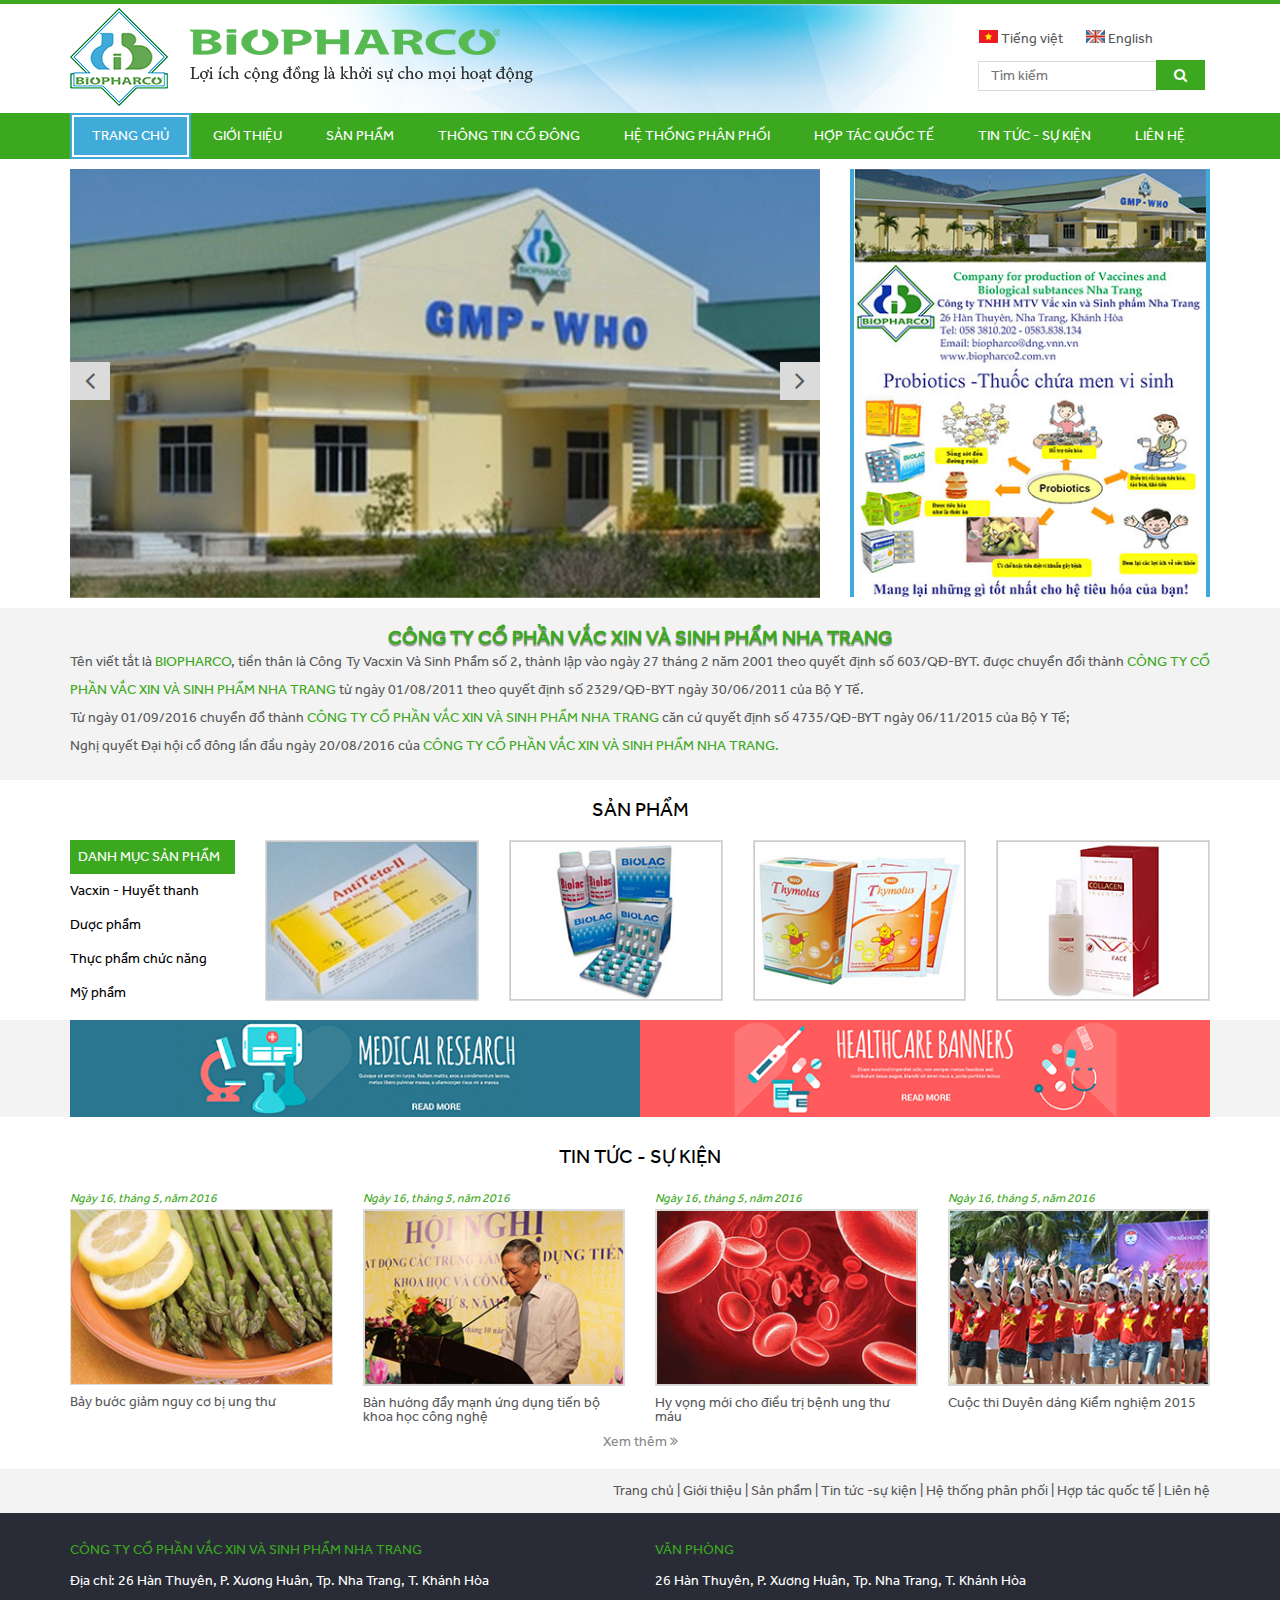
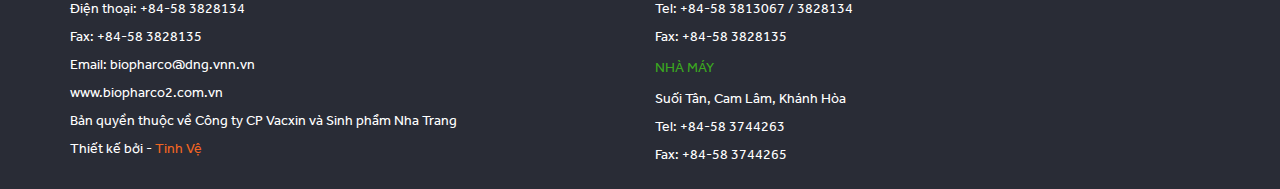
<file: index.html>
<!DOCTYPE html>
<html lang="en">

<head>
    <meta charset="UTF-8">
    <meta name="viewport" content="width=device-width, initial-scale=1.0">
    <meta http-equiv="X-UA-Compatible" content="ie=edge">

    <meta name="SKYPE_TOOLBAR" content="SKYPE_TOOLBAR_PARSER_COMPATIBLE" />
    <meta content="telephone=no" name="format-detection" />

    <meta content="Vietnam Web Summit 2016 (VWS2016) là chuỗi sự kiện chuyên sâu dành cho cộng đồng công nghệ chuyên về web được tổ chức thường niên. Năm nay sự kiện nhấn mạnh vào bảo mật." name="description" />
    <meta name="keywords" content="website design, VWS2016, security" />

    <link rel="shortcut icon" href="" type="" />
    <link href="/rss.xml" rel="alternate" type="application/rss+xml" title="RSS 2.0" />

    <meta http-equiv="Content-Type" content="text/html; charset=utf-8" />
    <meta name="DC.title" content="Thiet ke web Da Nang" />
    <meta name="geo.region" content="VN" />
    <meta name="geo.placename" content="Da Nang" />
    <meta name="geo.position" content="16.047334;108.209233" />
    <meta name="ICBM" content="16.047334, 108.209233" />

    <meta name="author" content="tinhve.vn" />
    <meta name='revisit-after' content='1 days' />
    <meta name="reply-to" content="info@tinhve.vn" />
    <meta name="robots" content="all,index,follow" />


    <meta property="og:locale" content="vi_VN" />
    <meta property="og:type" content="article" />
    <meta property="og:title" content="Hội nghị về thiết kế website tại Việt Nam" />
    <meta property="og:description" content="Vietnam Web Summit 2016 (VWS2016) là chuỗi sự kiện chuyên sâu dành cho cộng đồng công nghệ chuyên về web được tổ chức thường niên. Năm nay sự kiện nhấn mạnh vào bảo mật." />
    <meta property="og:url" content="http://tinhve.vn/news/hoi-nghi-ve-thiet-ke-website-tai-viet-nam-302" />
    <meta property="og:image" content="http://tinhve.vn/uploads/post/size43-hoi-nghi-ve-thiet-ke-website-tai-viet-nam-302.jpg" />
    <meta property="og:site_name" content="Tinh Ve Software" />
    <meta property="article:tag" content="Thiết kế web Đà Nẵng, SEO Google chuyên nghiệp" />
    <meta property="fb:app_id" content="966242223397117" />
    <link rel="stylesheet" href="css/font-awesome.min.css" media="screen">
    <link rel="stylesheet" href="css/bootstrap.min.css" media="screen">
    <link rel="stylesheet" href="css/style.css" media="screen">
    <title>Bio</title>
</head>

<body>
    <div class="wrap">
        <!-- Header -->
        <header class="header">
            <div class="container">
                <div class="row">
                    <div class="col-md-9 col-sm-7 col-xs-12 logo">
                        <a href=""><img src="images/logo.png" alt="" /></a>
                    </div>
                    <div class="col-md-3 col-sm-5 col-xs-12 header-right">
                        <div class="row language">
                            <div class="col-md-12">
                                <a href=""><img src="images/vi.png" alt="" /> Tiếng việt</a>
                                <a href=""><img class="mgn_left_20" src="images/en.png" alt="" /> English</a>
                            </div>
                        </div>
                        <div class="row">
                            <div class="col-md-12">
                                <form class="form-search right" action="" method="">
                                    <input type="text" placeholder="Tìm kiếm" required>
                                    <button type="submit" name=""><i class="fa fa-search"></i></button>
                                </form>
                            </div>
                        </div>
                    </div>
                </div>
            </div>
        </header>
        <!-- Nav -->
        <nav class="nav">
            <div class="container">
                <div id='cssmenu'>
                	<ul class="content-nav">
                        <li class="active"><a href="index.html">Trang chủ</a></li>
                        <li><a href="">Giới thiệu</a></li>
                        <li><a href="list-product.html">Sản phẩm</a></li>
                        <li><a href="list-news.html">Thông tin cổ đông</a></li>
                        <li><a href="list-news.html">Hệ thống phân phối</a></li>
                        <li><a href="list-news.html">Hợp tác quốc tế</a></li>
                        <li><a href="list-news.html">Tin tức - sự kiện</a>
                            <ul>
                                <li><a href="detail-news.html">sub 1</a></li>
                                <li><a href="detail-news.html">sub 2</a></li>
                                <li><a href="detail-news.html">sub 3</a></li>
                                <li><a href="detail-news.html">sub 4</a></li>
                            </ul>
                        </li>
                        <li><a href="contact.html">Liên hệ</a></li>
                	</ul>
                </div>
            </div>
        </nav>

        <!-- Body -->
        <div class="content">
            <!-- slider -->
            <section class="section-slide">
                <div class="container">
                    <div class="row">
                        <div class="col-md-8 col-sm-8 col-xs-12 mgr_top_bottom_10">
                            <div id="carousel-example-generic" class="carousel slide" data-ride="carousel">
                                <!-- Wrapper for slides -->
                                <div class="carousel-inner" role="listbox">
                                    <div class="item active">
                                        <img src="images/slide.jpg" alt="...">
                                    </div>
                                    <div class="item">
                                        <img src="images/slide.jpg" alt="...">
                                    </div>
                                </div>

                                <!-- Controls -->
                                <div class="control-slide">
                                    <a class="left" href="#carousel-example-generic" data-slide="prev">
                                        <span class="fa fa-angle-left fa-2x"></span>
                                    </a>
                                    <a class="right" href="#carousel-example-generic" data-slide="next">
                                        <span class="fa fa-angle-right fa-2x"></span>
                                    </a>
                                </div>
                            </div>
                        </div>
                        <div class="col-md-4 col-sm-4 col-xs-12 mgr_top_bottom_10">
                            <a href=""><img class="img-responsive img-banner" src="images/banner-slide.jpg" alt="" /></a>
                        </div>
                    </div>
                </div>
            </section>
            <!-- gioi thieu -->
            <section class="section-about">
                <div class="container">
                    <div class="title-section">
                        <h1>CÔNG TY CỔ PHẦN VẮC XIN VÀ SINH PHẨM NHA TRANG</h1>
                    </div>
                    <p>Tên viết tắt là <span class="primary-text">BIOPHARCO</span>, tiền thân là Công Ty Vacxin Và Sinh Phẩm số 2, thành lập vào ngày 27 tháng 2 năm 2001 theo quyết định số 603/QĐ-BYT. được chuyển đổi thành <span class="primary-text">CÔNG TY CỔ PHẦN VẮC XIN VÀ SINH PHẨM NHA TRANG</span>                        từ ngày 01/08/2011 theo quyết định số 2329/QĐ-BYT ngày 30/06/2011 của Bộ Y Tế.</p>
                    <p>Từ ngày 01/09/2016 chuyển đổ thành <span class="primary-text">CÔNG TY CỔ PHẦN VẮC XIN VÀ SINH PHẨM NHA TRANG</span> căn cứ quyết định số 4735/QĐ-BYT ngày 06/11/2015 của Bộ Y Tế; </p>
                    <p>Nghị quyết Đại hội cổ đông lần đầu ngày 20/08/2016 của <span class="primary-text">CÔNG TY CỔ PHẦN VẮC XIN VÀ SINH PHẨM NHA TRANG.</span></p>
                </div>
            </section>
            <!-- product -->
            <section class="section-products">
                <div class="container">
                    <div class="row">
                        <div class="title-section">
                            <h2>Sản phẩm</h2>
                        </div>
                        <div class="col-md-2 col-sm-4 col-xs-12 tab-control">
                            <ul class="list-pr">
                                <li data-tab="#productlist" id="not-active">
                                    <h2 class="category-pr-h2">Danh mục sản phẩm</h2>
                                </li>
                                <li data-tab="#vacxin">Vacxin - Huyết thanh</li>
                                <li data-tab="#duocpham">Dược phẩm</li>
                                <li data-tab="#tpcn">Thực phẩm chức năng</li>
                                <li data-tab="#mypham">Mỹ phẩm</li>
                            </ul>
                        </div>
                        <div class="col-md-10 col-sm-8 col-xs-12 list-product">
                            <div class="row">
                                <!-- Tab 1 -->
                                <div class="tab" id="productlist">
                                    <div class="col-md-3 col-sm-6 col-xs-12">
                                        <a href="#"><img class="img-responsive" src="images/product1.jpg" alt="" /></a>
                                    </div>
                                    <div class="col-md-3 col-sm-6 col-xs-12">
                                        <a href="#"><img class="img-responsive" src="images/product2.jpg" alt="" /></a>
                                    </div>
                                    <div class="col-md-3 col-sm-6 col-xs-12">
                                        <a href="#"><img class="img-responsive" src="images/product3.jpg" alt="" /></a>
                                    </div>
                                    <div class="col-md-3 col-sm-6 col-xs-12">
                                        <a href="#"><img class="img-responsive" src="images/product4.jpg" alt="" /></a>
                                    </div>
                                </div>
                                <!-- Tab 2 -->
                                <div class="tab" id="vacxin">
                                    <div id="myCarousel-vacxin" class="carousel slide">
                                        <div class="carousel-inner">
                                            <article class="item active">
                                                <div class="col-md-3 col-sm-6 col-xs-12">
                                                    <a href="#"><img class="img-responsive" src="images/product1.jpg" alt="" /></a>
                                                </div>
                                                <div class="col-md-3 col-sm-6 col-xs-12">
                                                    <a href="#"><img class="img-responsive" src="images/product2.jpg" alt="" /></a>
                                                </div>
                                                <div class="col-md-3 col-sm-6 col-xs-12">
                                                    <a href="#"><img class="img-responsive" src="images/product3.jpg" alt="" /></a>
                                                </div>
                                                <div class="col-md-3 col-sm-6 col-xs-12">
                                                    <a href="#"><img class="img-responsive" src="images/product4.jpg" alt="" /></a>
                                                </div>
                                            </article>
                                            <!--/item-->
                                            <article class="item">
                                                <div class="col-md-3 col-sm-6 col-xs-12">
                                                    <a href="#"><img class="img-responsive" src="images/product4.jpg" alt="" /></a>
                                                </div>
                                                <div class="col-md-3 col-sm-6 col-xs-12">
                                                    <a href="#"><img class="img-responsive" src="images/product2.jpg" alt="" /></a>
                                                </div>
                                                <div class="col-md-3 col-sm-6 col-xs-12">
                                                    <a href="#"><img class="img-responsive" src="images/product3.jpg" alt="" /></a>
                                                </div>
                                                <div class="col-md-3 col-sm-6 col-xs-12">
                                                    <a href="#"><img class="img-responsive" src="images/product4.jpg" alt="" /></a>
                                                </div>
                                            </article>
                                            <!--/item-->
                                        </div>
                                    </div>
                                </div>
                                <!-- Tab 3 -->
                                <div class="tab" id="duocpham">
                                    <div id="myCarousel-duocpham" class="carousel slide">
                                        <div class="carousel-inner">
                                            <article class="item active">
                                                <div class="col-md-3 col-sm-6 col-xs-12">
                                                    <a href="#"><img class="img-responsive" src="images/product4.jpg" alt="" /></a>
                                                </div>
                                                <div class="col-md-3 col-sm-6 col-xs-12">
                                                    <a href="#"><img class="img-responsive" src="images/product2.jpg" alt="" /></a>
                                                </div>
                                                <div class="col-md-3 col-sm-6 col-xs-12">
                                                    <a href="#"><img class="img-responsive" src="images/product3.jpg" alt="" /></a>
                                                </div>
                                                <div class="col-md-3 col-sm-6 col-xs-12">
                                                    <a href="#"><img class="img-responsive" src="images/product4.jpg" alt="" /></a>
                                                </div>
                                            </article>
                                            <!--/item-->
                                            <article class="item">
                                                <div class="col-md-3 col-sm-6 col-xs-12">
                                                    <a href="#"><img class="img-responsive" src="images/product4.jpg" alt="" /></a>
                                                </div>
                                                <div class="col-md-3 col-sm-6 col-xs-12">
                                                    <a href="#"><img class="img-responsive" src="images/product2.jpg" alt="" /></a>
                                                </div>
                                                <div class="col-md-3 col-sm-6 col-xs-12">
                                                    <a href="#"><img class="img-responsive" src="images/product3.jpg" alt="" /></a>
                                                </div>
                                                <div class="col-md-3 col-sm-6 col-xs-12">
                                                    <a href="#"><img class="img-responsive" src="images/product4.jpg" alt="" /></a>
                                                </div>
                                            </article>
                                            <!--/item-->
                                        </div>
                                    </div>
                                </div>
                                <!-- Tab 4 -->
                                <div class="tab" id="tpcn">
                                    <div id="myCarousel-tpcn" class="carousel slide">
                                        <div class="carousel-inner">
                                            <article class="item active">
                                                <div class="col-md-3 col-sm-6 col-xs-12">
                                                    <a href="#"><img class="img-responsive" src="images/product4.jpg" alt="" /></a>
                                                </div>
                                                <div class="col-md-3 col-sm-6 col-xs-12">
                                                    <a href="#"><img class="img-responsive" src="images/product2.jpg" alt="" /></a>
                                                </div>
                                                <div class="col-md-3 col-sm-6 col-xs-12">
                                                    <a href="#"><img class="img-responsive" src="images/product3.jpg" alt="" /></a>
                                                </div>
                                                <div class="col-md-3 col-sm-6 col-xs-12">
                                                    <a href="#"><img class="img-responsive" src="images/product4.jpg" alt="" /></a>
                                                </div>
                                            </article>
                                            <!--/item-->
                                            <article class="item">
                                                <div class="col-md-3 col-sm-6 col-xs-12">
                                                    <a href="#"><img class="img-responsive" src="images/product4.jpg" alt="" /></a>
                                                </div>
                                                <div class="col-md-3 col-sm-6 col-xs-12">
                                                    <a href="#"><img class="img-responsive" src="images/product2.jpg" alt="" /></a>
                                                </div>
                                                <div class="col-md-3 col-sm-6 col-xs-12">
                                                    <a href="#"><img class="img-responsive" src="images/product3.jpg" alt="" /></a>
                                                </div>
                                                <div class="col-md-3 col-sm-6 col-xs-12">
                                                    <a href="#"><img class="img-responsive" src="images/product4.jpg" alt="" /></a>
                                                </div>
                                            </article>
                                            <!--/item-->
                                        </div>
                                    </div>
                                </div>
                                <!-- Tab 5 -->
                                <div class="tab" id="mypham">
                                    <div id="myCarousel-mypham" class="carousel slide">
                                        <div class="carousel-inner">
                                            <article class="item active">
                                                <div class="col-md-3 col-sm-6 col-xs-12">
                                                    <a href="#"><img class="img-responsive" src="images/product4.jpg" alt="" /></a>
                                                </div>
                                                <div class="col-md-3 col-sm-6 col-xs-12">
                                                    <a href="#"><img class="img-responsive" src="images/product2.jpg" alt="" /></a>
                                                </div>
                                                <div class="col-md-3 col-sm-6 col-xs-12">
                                                    <a href="#"><img class="img-responsive" src="images/product3.jpg" alt="" /></a>
                                                </div>
                                                <div class="col-md-3 col-sm-6 col-xs-12">
                                                    <a href="#"><img class="img-responsive" src="images/product4.jpg" alt="" /></a>
                                                </div>
                                            </article>
                                            <!--/item-->
                                            <article class="item">
                                                <div class="col-md-3 col-sm-6 col-xs-12">
                                                    <a href="#"><img class="img-responsive" src="images/product4.jpg" alt="" /></a>
                                                </div>
                                                <div class="col-md-3 col-sm-6 col-xs-12">
                                                    <a href="#"><img class="img-responsive" src="images/product2.jpg" alt="" /></a>
                                                </div>
                                                <div class="col-md-3 col-sm-6 col-xs-12">
                                                    <a href="#"><img class="img-responsive" src="images/product3.jpg" alt="" /></a>
                                                </div>
                                                <div class="col-md-3 col-sm-6 col-xs-12">
                                                    <a href="#"><img class="img-responsive" src="images/product4.jpg" alt="" /></a>
                                                </div>
                                            </article>
                                            <!--/item-->
                                        </div>
                                    </div>
                                </div>
                            </div>
                        </div>
                    </div>
                </div>
            </section>
            <!-- banner -->
            <section class="section-banner">
                <div class="container">
                    <a href=""><img class="img-responsive" src="images/banner-qc-1.png" alt="" /></a>
                    <a href=""><img class="img-responsive" src="images/banner-qc-2.png" alt="" /></a>
                </div>
            </section>
            <!-- tin tuc -->
            <section class="section-news">
                <div class="container">
                    <div class="title-section">
                        <h2>Tin tức - sự kiện</h2>
                    </div>
                    <div class="row">
                        <div class="col-md-3 col-sm-6 col-xs-12">
                            <p class="date-news">Ngày 16, tháng 5, năm 2016</p>
                            <a href="#"><img class="img-responsive" src="images/news1.jpg" alt=""></a>
                            <p class="name-news"><a href="">Bảy bước giảm nguy cơ bị ung thư</a></p>
                        </div>
                        <div class="col-md-3 col-sm-6 col-xs-12">
                            <p class="date-news">Ngày 16, tháng 5, năm 2016</p>
                            <a href="#"><img class="img-responsive" src="images/news2.jpg" alt=""></a>
                            <p class="name-news"><a href="">Bàn hướng đẩy mạnh ứng dụng tiến bộ khoa học công nghệ</a></p>
                        </div>
                        <div class="col-md-3 col-sm-6 col-xs-12">
                            <p class="date-news">Ngày 16, tháng 5, năm 2016</p>
                            <a href="#"><img class="img-responsive" src="images/news3.jpg" alt=""></a>
                            <p class="name-news"><a href="">Hy vọng mới cho điều trị bệnh ung thư máu</a></p>
                        </div>
                        <div class="col-md-3 col-sm-6 col-xs-12">
                            <p class="date-news">Ngày 16, tháng 5, năm 2016</p>
                            <a href="#"><img class="img-responsive" src="images/news4.jpg" alt=""></a>
                            <p class="name-news"><a href="">Cuộc thi Duyên dáng Kiểm nghiệm 2015</a></p>
                        </div>
                    </div>
                    <div class="news-more">
                        <p><a href="">Xem thêm <i class="fa fa-angle-double-right"></i></a></p>
                    </div>
                </div>
            </section>
            <!-- nav bottom -->
            <section class="section-nav-bottom hidden-xs">
                <div class="container">
                    <p>
                        <a href="">Trang chủ </a>|
                        <a href="">Giới thiệu </a>|
                        <a href="">Sản phẩm </a>|
                        <a href="">Tin tức -sự kiện </a>|
                        <a href="">Hệ thống phân phối </a>|
                        <a href=""> Hợp tác quốc tế </a>|
                        <a href="">Liên hệ </a>
                    </p>
                </div>
            </section>
        </div>
        <!-- Footer -->
        <footer class="footer">
            <div class="container">
                <div class="row">
                    <div class="col-md-6">
                        <div class="title">
                            <h1>Công ty Cổ phần Vắc xin và Sinh phẩm Nha Trang</h1>
                        </div>
                        <p>Địa chỉ: 26 Hàn Thuyên, P. Xương Huân, Tp. Nha Trang, T. Khánh Hòa</p>
                        <p>Điện thoại: +84-58 3828134</p>
                        <p>Fax: +84-58 3828135</p>
                        <p>Email: biopharco@dng.vnn.vn</p>
                        <p>www.biopharco2.com.vn</p>
                        <p>Bản quyền thuộc về Công ty CP Vacxin và Sinh phẩm Nha Trang</p>
                        <p>Thiết kế bởi - <a class="tinhve-inc" href="http://tinhve.vn/">Tinh Vệ</a></p>
                    </div>
                    <div class="col-md-6">
                        <div class="title">
                            <h1>Văn phòng</h1>
                        </div>
                        <p>26 Hàn Thuyên, P. Xương Huân, Tp. Nha Trang, T. Khánh Hòa</p>
                        <p>Tel: +84-58 3813067 / 3828134</p>
                        <p>Fax: +84-58 3828135</p>
                        <div class="title">
                            <h1>Nhà máy</h1>
                        </div>
                        <p>Suối Tân, Cam Lâm, Khánh Hòa</p>
                        <p>Tel: +84-58 3744263</p>
                        <p>Fax: +84-58 3744265</p>

                    </div>
                </div>
            </div>
        </footer>
    </div>
    <script src="js/jquery-1.11.1.min.js"></script>
    <script src="js/bootstrap.min.js"></script>
    <script src="js/script.js"></script>
</body>

</html>
</file>
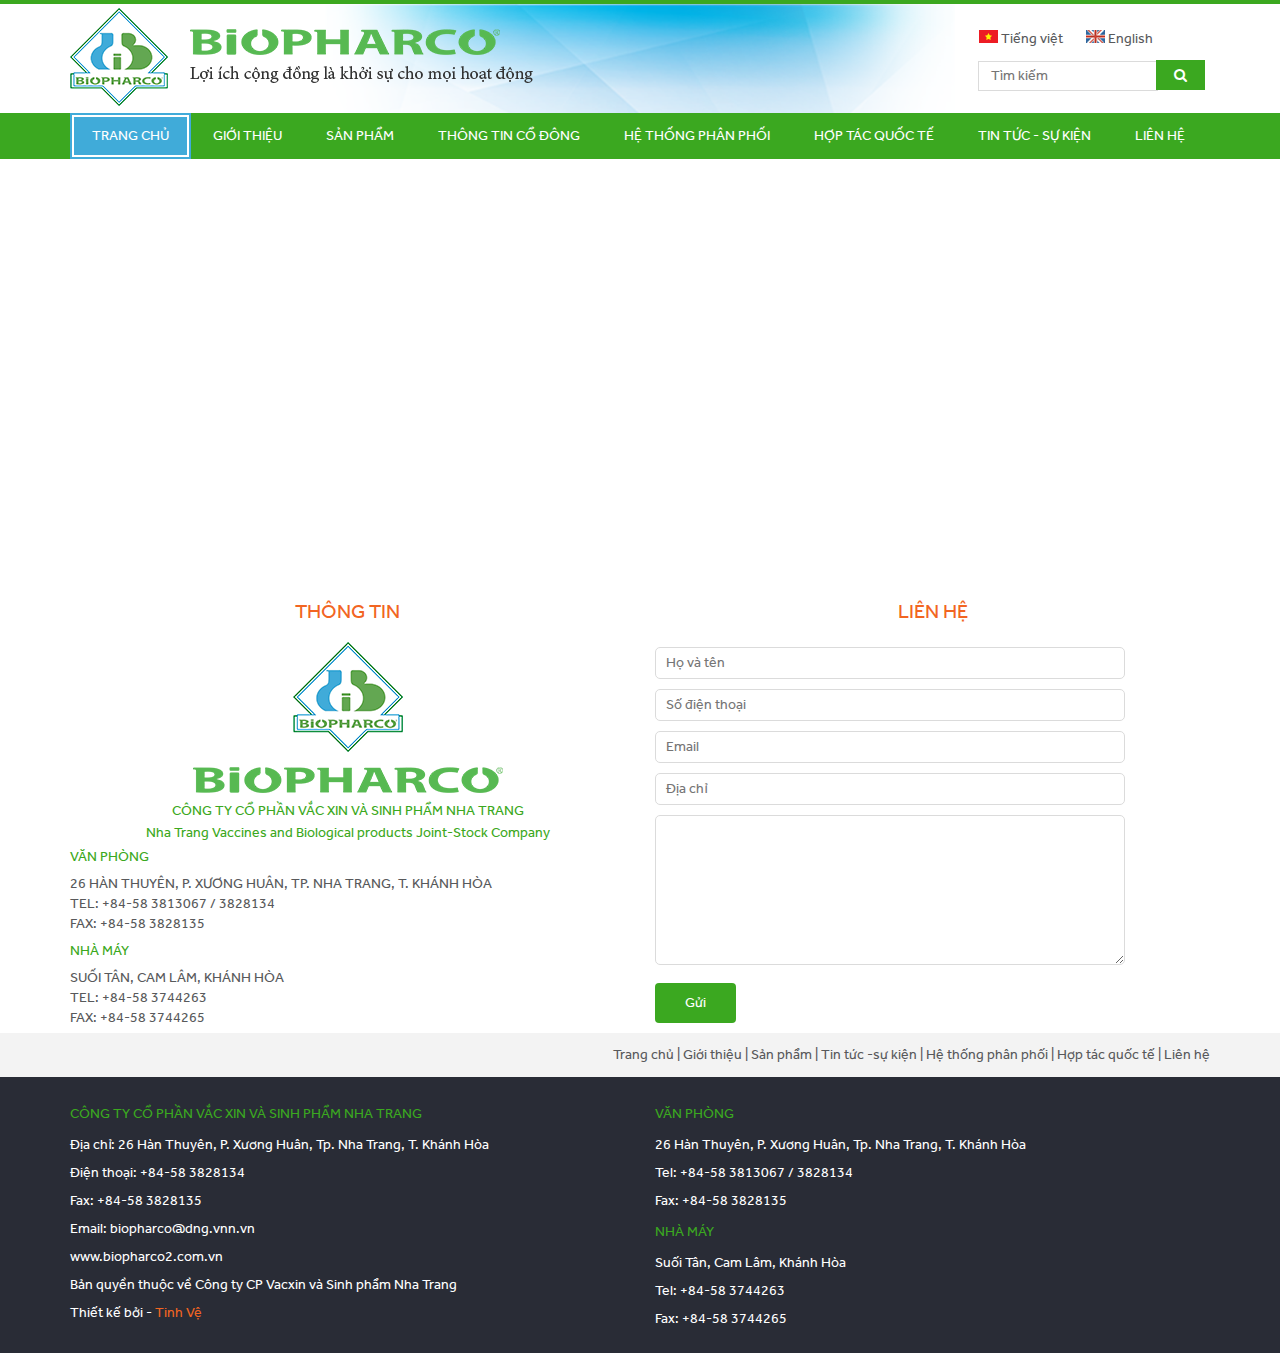
<file: contact.html>
<!DOCTYPE html>
<html lang="en">

<head>
    <meta charset="UTF-8">
    <meta name="viewport" content="width=device-width, initial-scale=1.0">
    <meta http-equiv="X-UA-Compatible" content="ie=edge">

    <meta name="SKYPE_TOOLBAR" content="SKYPE_TOOLBAR_PARSER_COMPATIBLE" />
    <meta content="telephone=no" name="format-detection" />

    <meta content="Vietnam Web Summit 2016 (VWS2016) là chuỗi sự kiện chuyên sâu dành cho cộng đồng công nghệ chuyên về web được tổ chức thường niên. Năm nay sự kiện nhấn mạnh vào bảo mật." name="description" />
    <meta name="keywords" content="website design, VWS2016, security" />

    <link rel="shortcut icon" href="" type="" />
    <link href="/rss.xml" rel="alternate" type="application/rss+xml" title="RSS 2.0" />

    <meta http-equiv="Content-Type" content="text/html; charset=utf-8" />
    <meta name="DC.title" content="Thiet ke web Da Nang" />
    <meta name="geo.region" content="VN" />
    <meta name="geo.placename" content="Da Nang" />
    <meta name="geo.position" content="16.047334;108.209233" />
    <meta name="ICBM" content="16.047334, 108.209233" />

    <meta name="author" content="tinhve.vn" />
    <meta name='revisit-after' content='1 days' />
    <meta name="reply-to" content="info@tinhve.vn" />
    <meta name="robots" content="all,index,follow" />


    <meta property="og:locale" content="vi_VN" />
    <meta property="og:type" content="article" />
    <meta property="og:title" content="Hội nghị về thiết kế website tại Việt Nam" />
    <meta property="og:description" content="Vietnam Web Summit 2016 (VWS2016) là chuỗi sự kiện chuyên sâu dành cho cộng đồng công nghệ chuyên về web được tổ chức thường niên. Năm nay sự kiện nhấn mạnh vào bảo mật." />
    <meta property="og:url" content="http://tinhve.vn/news/hoi-nghi-ve-thiet-ke-website-tai-viet-nam-302" />
    <meta property="og:image" content="http://tinhve.vn/uploads/post/size43-hoi-nghi-ve-thiet-ke-website-tai-viet-nam-302.jpg" />
    <meta property="og:site_name" content="Tinh Ve Software" />
    <meta property="article:tag" content="Thiết kế web Đà Nẵng, SEO Google chuyên nghiệp" />
    <meta property="fb:app_id" content="966242223397117" />
    <link rel="stylesheet" href="css/font-awesome.min.css" media="screen">
    <link rel="stylesheet" href="css/bootstrap.min.css" media="screen">
    <link rel="stylesheet" href="css/style.css" media="screen">
    <title>Bio</title>
</head>

<body>
    <div class="wrap">
        <!-- Header -->
        <header class="header">
            <div class="container">
                <div class="row">
                    <div class="col-md-9 col-sm-7 col-xs-12 logo">
                        <a href=""><img src="images/logo.png" alt="" /></a>
                    </div>
                    <div class="col-md-3 col-sm-5 col-xs-12 header-right">
                        <div class="row language">
                            <div class="col-md-12">
                                <a href=""><img src="images/vi.png" alt="" /> Tiếng việt</a>
                                <a href=""><img class="mgn_left_20" src="images/en.png" alt="" /> English</a>
                            </div>
                        </div>
                        <div class="row">
                            <div class="col-md-12">
                                <form class="form-search right" action="" method="">
                                    <input type="text" placeholder="Tìm kiếm" required>
                                    <button type="submit" name=""><i class="fa fa-search"></i></button>
                                </form>
                            </div>
                        </div>
                    </div>
                </div>
            </div>
        </header>
        <!-- Nav -->
        <nav class="nav">
            <div class="container">
                <div id='cssmenu'>
                	<ul class="content-nav">
                        <li class="active"><a href="index.html">Trang chủ</a></li>
                        <li><a href="">Giới thiệu</a></li>
                        <li><a href="list-product.html">Sản phẩm</a></li>
                        <li><a href="list-news.html">Thông tin cổ đông</a></li>
                        <li><a href="list-news.html">Hệ thống phân phối</a></li>
                        <li><a href="list-news.html">Hợp tác quốc tế</a></li>
                        <li><a href="list-news.html">Tin tức - sự kiện</a>
                            <ul>
                                <li><a href="detail-news.html">sub 1</a></li>
                                <li><a href="detail-news.html">sub 2</a></li>
                                <li><a href="detail-news.html">sub 3</a></li>
                                <li><a href="detail-news.html">sub 4</a></li>
                            </ul>
                        </li>
                        <li><a href="contact.html">Liên hệ</a></li>
                	</ul>
                </div>
            </div>
        </nav>

        <!-- Body -->
        <div class="content">
            <!-- Product -->
            <section class="section-contact">
                <div class="map">
                    <iframe src="https://www.google.com/maps/embed?pb=!1m18!1m12!1m3!1d3898.9278855515736!2d109.19235351424317!3d12.25315939133009!2m3!1f0!2f0!3f0!3m2!1i1024!2i768!4f13.1!3m3!1m2!1s0x31706784291dda89%3A0x2b7ce488b1f411fa!2zQ8O0bmcgVHkgVmFjeGluICYgU2luaCBQaOG6qW0gU-G7kSAy!5e0!3m2!1svi!2s!4v1475843247624"
                        width="100%" height="400" frameborder="0" style="border:0" allowfullscreen></iframe>
                </div>
                <div class="container">
                    <div class="row">
                        <div class="col-md-6 col-sm-6 col-xs-12">
                            <div class="title-section">
                                <h2>Thông tin</h2>
                            </div>
                            <div class="logo-contact">
                                <a href=""><img class="" src="images/logo-contact.png" alt="" /></a>
                                <h2>Công ty cổ phần vắc xin và sinh phẩm nha trang</h2>
                                <p>Nha Trang Vaccines and Biological products Joint-Stock Company</p>
                            </div>
                            <div class="detail-contact">
                                <h2>Văn phòng</h2>
                                <p>26 Hàn Thuyên, P. Xương Huân, Tp. Nha Trang, T. Khánh Hòa</p>
                                <p>Tel: +84-58 3813067 / 3828134</p>
                                <p>Fax: +84-58 3828135</p>
                                <h2>Nhà máy</h2>
                                <p>Suối Tân, Cam Lâm, Khánh Hòa</p>
                                <p>Tel: +84-58 3744263</p>
                                <p>Fax: +84-58 3744265</p>
                            </div>
                        </div>
                        <div class="col-md-6 col-sm-6 col-xs-12">
                            <div class="title-section">
                                <h2>Liên hệ</h2>
                            </div>
                            <div class="form-contact">
                                <form class="" action="" method="post">
                                    <input type="text" name="" placeholder="Họ và tên" required>
                                    <input type="text" name="" placeholder="Số điện thoại" required>
                                    <input type="email" name="" placeholder="Email" required>
                                    <input type="text" name="" placeholder="Địa chỉ" required>
                                    <textarea name=""></textarea>
                                    <div>
                                        <button class="btn" type="submit" name="">Gửi</button>
                                    </div>
                                </form>
                            </div>
                        </div>
                    </div>
                </div>
            </section>
            <!-- Nav bottom -->
            <section class="section-nav-bottom hidden-xs">
                <div class="container">
                    <p>
                        <a href="">Trang chủ </a>|
                        <a href="">Giới thiệu </a>|
                        <a href="">Sản phẩm </a>|
                        <a href="">Tin tức -sự kiện </a>|
                        <a href="">Hệ thống phân phối </a>|
                        <a href=""> Hợp tác quốc tế </a>|
                        <a href="">Liên hệ </a>
                    </p>
                </div>
            </section>
        </div>
        <!-- Footer -->
        <footer class="footer">
            <div class="container">
                <div class="row">
                    <div class="col-md-6">
                        <div class="title">
                            <h1>Công ty Cổ phần Vắc xin và Sinh phẩm Nha Trang</h1>
                        </div>
                        <p>Địa chỉ: 26 Hàn Thuyên, P. Xương Huân, Tp. Nha Trang, T. Khánh Hòa</p>
                        <p>Điện thoại: +84-58 3828134</p>
                        <p>Fax: +84-58 3828135</p>
                        <p>Email: biopharco@dng.vnn.vn</p>
                        <p>www.biopharco2.com.vn</p>
                        <p>Bản quyền thuộc về Công ty CP Vacxin và Sinh phẩm Nha Trang</p>
                        <p>Thiết kế bởi - <a class="tinhve-inc" href="http://tinhve.vn/">Tinh Vệ</a></p>
                    </div>
                    <div class="col-md-6">
                        <div class="title">
                            <h1>Văn phòng</h1>
                        </div>
                        <p>26 Hàn Thuyên, P. Xương Huân, Tp. Nha Trang, T. Khánh Hòa</p>
                        <p>Tel: +84-58 3813067 / 3828134</p>
                        <p>Fax: +84-58 3828135</p>
                        <div class="title">
                            <h1>Nhà máy</h1>
                        </div>
                        <p>Suối Tân, Cam Lâm, Khánh Hòa</p>
                        <p>Tel: +84-58 3744263</p>
                        <p>Fax: +84-58 3744265</p>

                    </div>
                </div>
            </div>
        </footer>
    </div>
    <script src="js/jquery-1.11.1.min.js"></script>
    <script src="js/bootstrap.min.js"></script>
    <script src="js/script.js"></script>
</body>

</html>
</file>
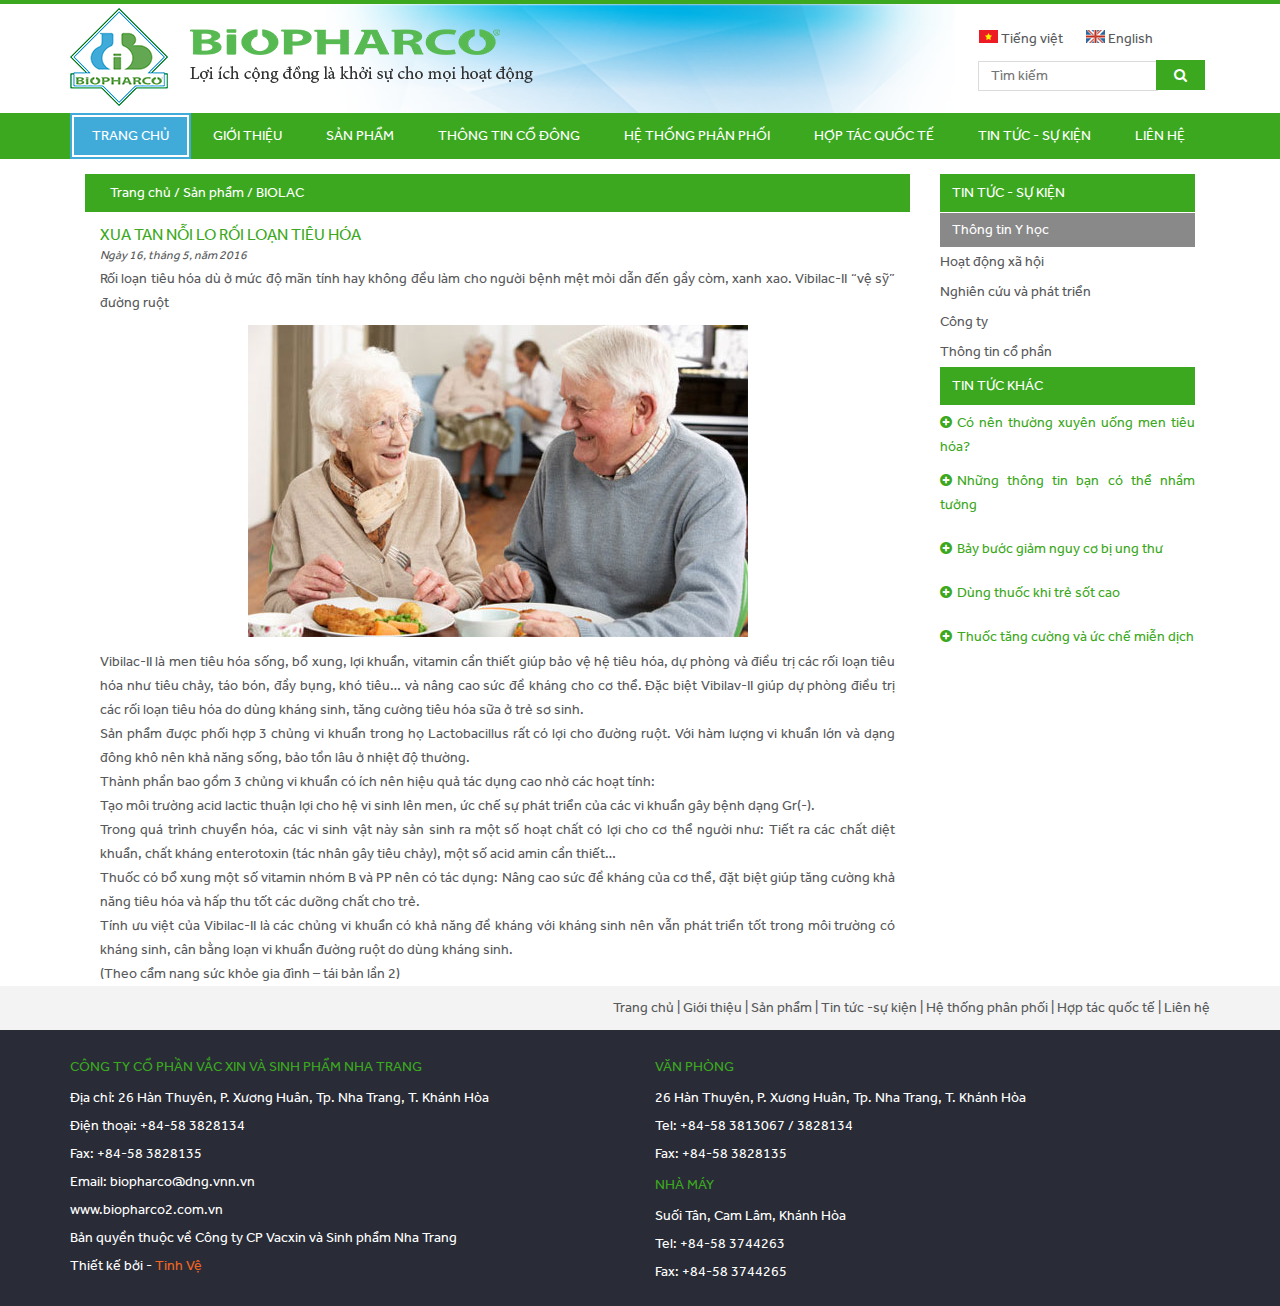
<file: detail-news.html>
<!DOCTYPE html>
<html lang="en">

<head>
    <meta charset="UTF-8">
    <meta name="viewport" content="width=device-width, initial-scale=1.0">
    <meta http-equiv="X-UA-Compatible" content="ie=edge">

    <meta name="SKYPE_TOOLBAR" content="SKYPE_TOOLBAR_PARSER_COMPATIBLE" />
    <meta content="telephone=no" name="format-detection" />

    <meta content="Vietnam Web Summit 2016 (VWS2016) là chuỗi sự kiện chuyên sâu dành cho cộng đồng công nghệ chuyên về web được tổ chức thường niên. Năm nay sự kiện nhấn mạnh vào bảo mật." name="description" />
    <meta name="keywords" content="website design, VWS2016, security" />

    <link rel="shortcut icon" href="" type="" />
    <link href="/rss.xml" rel="alternate" type="application/rss+xml" title="RSS 2.0" />

    <meta http-equiv="Content-Type" content="text/html; charset=utf-8" />
    <meta name="DC.title" content="Thiet ke web Da Nang" />
    <meta name="geo.region" content="VN" />
    <meta name="geo.placename" content="Da Nang" />
    <meta name="geo.position" content="16.047334;108.209233" />
    <meta name="ICBM" content="16.047334, 108.209233" />

    <meta name="author" content="tinhve.vn" />
    <meta name='revisit-after' content='1 days' />
    <meta name="reply-to" content="info@tinhve.vn" />
    <meta name="robots" content="all,index,follow" />


    <meta property="og:locale" content="vi_VN" />
    <meta property="og:type" content="article" />
    <meta property="og:title" content="Hội nghị về thiết kế website tại Việt Nam" />
    <meta property="og:description" content="Vietnam Web Summit 2016 (VWS2016) là chuỗi sự kiện chuyên sâu dành cho cộng đồng công nghệ chuyên về web được tổ chức thường niên. Năm nay sự kiện nhấn mạnh vào bảo mật." />
    <meta property="og:url" content="http://tinhve.vn/news/hoi-nghi-ve-thiet-ke-website-tai-viet-nam-302" />
    <meta property="og:image" content="http://tinhve.vn/uploads/post/size43-hoi-nghi-ve-thiet-ke-website-tai-viet-nam-302.jpg" />
    <meta property="og:site_name" content="Tinh Ve Software" />
    <meta property="article:tag" content="Thiết kế web Đà Nẵng, SEO Google chuyên nghiệp" />
    <meta property="fb:app_id" content="966242223397117" />
    <link rel="stylesheet" href="css/font-awesome.min.css" media="screen">
    <link rel="stylesheet" href="css/bootstrap.min.css" media="screen">
    <link rel="stylesheet" href="css/style.css" media="screen">
    <title>Bio</title>
</head>

<body>
    <div class="wrap">
        <!-- Header -->
        <header class="header">
            <div class="container">
                <div class="row">
                    <div class="col-md-9 col-sm-7 col-xs-12 logo">
                        <a href=""><img src="images/logo.png" alt="" /></a>
                    </div>
                    <div class="col-md-3 col-sm-5 col-xs-12 header-right">
                        <div class="row language">
                            <div class="col-md-12">
                                <a href=""><img src="images/vi.png" alt="" /> Tiếng việt</a>
                                <a href=""><img class="mgn_left_20" src="images/en.png" alt="" /> English</a>
                            </div>
                        </div>
                        <div class="row">
                            <div class="col-md-12">
                                <form class="form-search right" action="" method="">
                                    <input type="text" placeholder="Tìm kiếm" required>
                                    <button type="submit" name=""><i class="fa fa-search"></i></button>
                                </form>
                            </div>
                        </div>
                    </div>
                </div>
            </div>
        </header>
        <!-- Nav -->
        <nav class="nav">
            <div class="container">
                <div id='cssmenu'>
                	<ul class="content-nav">
                        <li class="active"><a href="index.html">Trang chủ</a></li>
                        <li><a href="">Giới thiệu</a></li>
                        <li><a href="list-product.html">Sản phẩm</a></li>
                        <li><a href="list-news.html">Thông tin cổ đông</a></li>
                        <li><a href="list-news.html">Hệ thống phân phối</a></li>
                        <li><a href="list-news.html">Hợp tác quốc tế</a></li>
                        <li><a href="list-news.html">Tin tức - sự kiện</a>
                            <ul>
                                <li><a href="detail-news.html">sub 1</a></li>
                                <li><a href="detail-news.html">sub 2</a></li>
                                <li><a href="detail-news.html">sub 3</a></li>
                                <li><a href="detail-news.html">sub 4</a></li>
                            </ul>
                        </li>
                        <li><a href="contact.html">Liên hệ</a></li>
                	</ul>
                </div>
            </div>
        </nav>
        <!-- Body -->
        <div class="content">
            <section class="section-list-news">
                <div class="container">
                    <div class="col-md-9 col-sm-9 col-xs-12">
                        <article class="section-news-left">
                            <div class="breadcrumb-site">
                                <a href="">Trang chủ</a> /
                                <a href="">Sản phẩm</a> /
                                <a href="">BIOLAC</a>
                            </div>
                            <div class="content-detail-product">
                                <div class="container">
                                    <div class="row">
                                        <div class="col-md-12 col-sm-12 col-xs-12">
                                            <div class="title-detail">
                                                <h1>Xua tan nỗi lo rối loạn tiêu hóa</h1>
                                            </div>
                                            <div class="description-detail">
                                                <p class="date-news">Ngày 16, tháng 5, năm 2016</p>
                                                <p>Rối loạn tiêu hóa dù ở mức độ mãn tính hay không đều làm cho người bệnh mệt mỏi dẫn đến gầy còm, xanh xao. Vibilac-II “vệ sỹ” đường ruột</p>
                                                <img src="images/img-detail.jpg" alt="" />
                                                <p>Vibilac-II là men tiêu hóa sống, bổ xung, lợi khuẩn, vitamin cần thiết giúp bảo vệ hệ tiêu hóa, dự phòng và điều trị các rối loạn tiêu hóa như tiêu chảy, táo bón, đầy bụng, khó tiêu… và nâng cao sức đề kháng cho cơ thể. Đặc biệt Vibilav-II giúp dự phòng điều trị các rối loạn tiêu hóa do dùng kháng sinh, tăng cường tiêu hóa sữa ở trẻ sơ sinh.</p>
                                                <p>Sản phẩm được phối hợp 3 chủng vi khuẩn trong họ Lactobacillus rất có lợi cho đường ruột. Với hàm lượng vi khuẩn lớn và dạng đông khô nên khả năng sống, bảo tồn lâu ở nhiệt độ thường.</p>
                                                <p>Thành phần bao gồm 3 chủng vi khuẩn có ích nên hiệu quả tác dụng cao nhờ các hoạt tính:</p>
                                                <p>Tạo môi trường acid lactic thuận lợi cho hệ vi sinh lên men, ức chế sự phát triển của các vi khuẩn gây bệnh dạng Gr(-).</p>
                                                <p>Trong quá trình chuyển hóa, các vi sinh vật này sản sinh ra một số hoạt chất có lợi cho cơ thể người như: Tiết ra các chất diệt khuẩn, chất kháng enterotoxin (tác nhân gây tiêu chảy), một số acid amin cần thiết… </p>
                                                <p>Thuốc có bổ xung một số vitamin nhóm B và PP nên có tác dụng: Nâng cao sức đề kháng của cơ thể, đặt biệt giúp tăng cường khả năng tiêu hóa và hấp thu tốt các dưỡng chất cho trẻ.</p>
                                                <p>Tính ưu việt của Vibilac-II là các chủng vi khuẩn có khả năng đề kháng với kháng sinh nên vẫn phát triển tốt trong môi trường có kháng sinh, cân bằng loạn vi khuẩn đường ruột do dùng kháng sinh.</p>
                                                <p>(Theo cẩm nang sức khỏe gia đình – tái bản lần 2)</p>
                                            </div>
                                        </div>
                                    </div>
                                </div>
                            </div>
                        </article>
                    </div>
                    <div class="col-md-3 col-sm-3 col-xs-12">
                        <article class="section-news-right">
                            <div class="list-news-right">
                                <h2>Tin tức - Sự kiện</h2>
                                <ul class="list-news-item">
                                    <li class="active"><a href="">Thông tin Y học</a></li>
                                    <li><a href="">Hoạt động xã hội</a></li>
                                    <li><a href="">Nghiên cứu và phát triển</a></li>
                                    <li><a href="">Công ty</a></li>
                                    <li><a href="">Thông tin cổ phần</a></li>
                                </ul>
                            </div>
                            <div class="list-news-other">
                                <h2>Tin tức khác</h2>
                                <ul class="list-other-item">
                                    <li><a href=""><i class="fa fa-plus-circle"></i>Có nên thường xuyên uống men tiêu  hóa?</a></li>
                                    <li><a href=""><i class="fa fa-plus-circle"></i>Những thông tin bạn có thể nhầm tưởng </li>
                                    <li><a href=""><i class="fa fa-plus-circle"></i>Bảy bước giảm nguy cơ bị ung thư </li>
                                    <li><a href=""><i class="fa fa-plus-circle"></i>Dùng thuốc khi trẻ sốt cao </li>
                                    <li><a href=""><i class="fa fa-plus-circle"></i>Thuốc tăng cường và ức chế miễn dịch </li>
                                </ul>
                            </div>
                        </article>
                    </div>
                </div>
            </section>
            <!-- nav bottom -->
            <section class="section-nav-bottom hidden-xs">
                <div class="container">
                    <p>
                        <a href="">Trang chủ </a>|
                        <a href="">Giới thiệu </a>|
                        <a href="">Sản phẩm </a>|
                        <a href="">Tin tức -sự kiện </a>|
                        <a href="">Hệ thống phân phối </a>|
                        <a href=""> Hợp tác quốc tế </a>|
                        <a href="">Liên hệ </a>
                    </p>
                </div>
            </section>
        </div>
        <footer class="footer">
            <div class="container">
                <div class="row">
                    <div class="col-md-6">
                        <div class="title">
                            <h1>Công ty Cổ phần Vắc xin và Sinh phẩm Nha Trang</h1>
                        </div>
                        <p>Địa chỉ: 26 Hàn Thuyên, P. Xương Huân, Tp. Nha Trang, T. Khánh Hòa</p>
                        <p>Điện thoại: +84-58 3828134</p>
                        <p>Fax: +84-58 3828135</p>
                        <p>Email: biopharco@dng.vnn.vn</p>
                        <p>www.biopharco2.com.vn</p>
                        <p>Bản quyền thuộc về Công ty CP Vacxin và Sinh phẩm Nha Trang</p>
                        <p>Thiết kế bởi - <a class="tinhve-inc" href="http://tinhve.vn/">Tinh Vệ</a></p>
                    </div>
                    <div class="col-md-6">
                        <div class="title">
                            <h1>Văn phòng</h1>
                        </div>
                        <p>26 Hàn Thuyên, P. Xương Huân, Tp. Nha Trang, T. Khánh Hòa</p>
                        <p>Tel: +84-58 3813067 / 3828134</p>
                        <p>Fax: +84-58 3828135</p>
                        <div class="title">
                            <h1>Nhà máy</h1>
                        </div>
                        <p>Suối Tân, Cam Lâm, Khánh Hòa</p>
                        <p>Tel: +84-58 3744263</p>
                        <p>Fax: +84-58 3744265</p>

                    </div>
                </div>
            </div>
        </footer>
        <!-- Footer -->
    </div>
    <script src="js/jquery-1.11.1.min.js"></script>
    <script src="js/bootstrap.min.js"></script>
    <script src="js/script.js"></script>
</body>

</html>
</file>
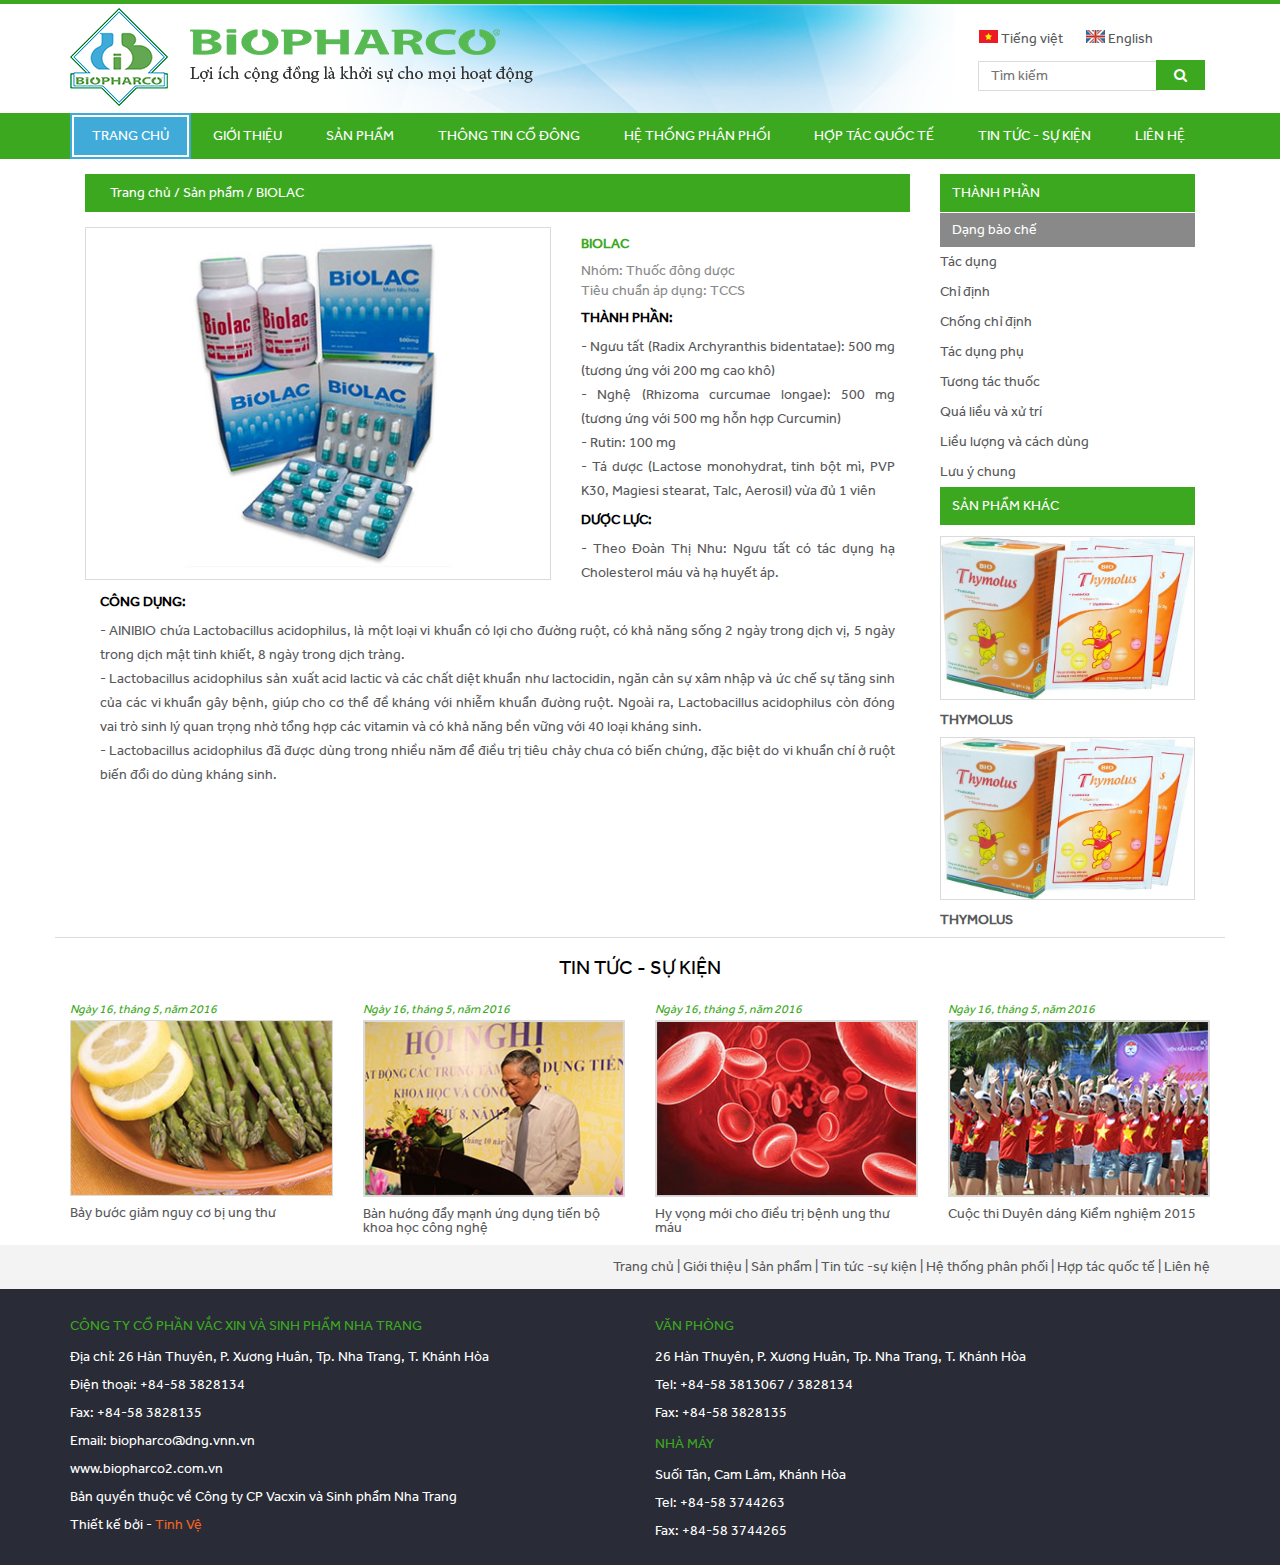
<file: detail-product.html>
<!DOCTYPE html>
<html lang="en">

<head>
    <meta charset="UTF-8">
    <meta name="viewport" content="width=device-width, initial-scale=1.0">
    <meta http-equiv="X-UA-Compatible" content="ie=edge">

    <meta name="SKYPE_TOOLBAR" content="SKYPE_TOOLBAR_PARSER_COMPATIBLE" />
    <meta content="telephone=no" name="format-detection" />

    <meta content="Vietnam Web Summit 2016 (VWS2016) là chuỗi sự kiện chuyên sâu dành cho cộng đồng công nghệ chuyên về web được tổ chức thường niên. Năm nay sự kiện nhấn mạnh vào bảo mật." name="description" />
    <meta name="keywords" content="website design, VWS2016, security" />

    <link rel="shortcut icon" href="" type="" />
    <link href="/rss.xml" rel="alternate" type="application/rss+xml" title="RSS 2.0" />

    <meta http-equiv="Content-Type" content="text/html; charset=utf-8" />
    <meta name="DC.title" content="Thiet ke web Da Nang" />
    <meta name="geo.region" content="VN" />
    <meta name="geo.placename" content="Da Nang" />
    <meta name="geo.position" content="16.047334;108.209233" />
    <meta name="ICBM" content="16.047334, 108.209233" />

    <meta name="author" content="tinhve.vn" />
    <meta name='revisit-after' content='1 days' />
    <meta name="reply-to" content="info@tinhve.vn" />
    <meta name="robots" content="all,index,follow" />


    <meta property="og:locale" content="vi_VN" />
    <meta property="og:type" content="article" />
    <meta property="og:title" content="Hội nghị về thiết kế website tại Việt Nam" />
    <meta property="og:description" content="Vietnam Web Summit 2016 (VWS2016) là chuỗi sự kiện chuyên sâu dành cho cộng đồng công nghệ chuyên về web được tổ chức thường niên. Năm nay sự kiện nhấn mạnh vào bảo mật." />
    <meta property="og:url" content="http://tinhve.vn/news/hoi-nghi-ve-thiet-ke-website-tai-viet-nam-302" />
    <meta property="og:image" content="http://tinhve.vn/uploads/post/size43-hoi-nghi-ve-thiet-ke-website-tai-viet-nam-302.jpg" />
    <meta property="og:site_name" content="Tinh Ve Software" />
    <meta property="article:tag" content="Thiết kế web Đà Nẵng, SEO Google chuyên nghiệp" />
    <meta property="fb:app_id" content="966242223397117" />
    <link rel="stylesheet" href="css/font-awesome.min.css" media="screen">
    <link rel="stylesheet" href="css/bootstrap.min.css" media="screen">
    <link rel="stylesheet" href="css/style.css" media="screen">
    <title>Bio</title>
</head>

<body>
    <div class="wrap">
        <!-- Header -->
        <header class="header">
            <div class="container">
                <div class="row">
                    <div class="col-md-9 col-sm-7 col-xs-12 logo">
                        <a href=""><img src="images/logo.png" alt="" /></a>
                    </div>
                    <div class="col-md-3 col-sm-5 col-xs-12 header-right">
                        <div class="row language">
                            <div class="col-md-12">
                                <a href=""><img src="images/vi.png" alt="" /> Tiếng việt</a>
                                <a href=""><img class="mgn_left_20" src="images/en.png" alt="" /> English</a>
                            </div>
                        </div>
                        <div class="row">
                            <div class="col-md-12">
                                <form class="form-search right" action="" method="">
                                    <input type="text" placeholder="Tìm kiếm" required>
                                    <button type="submit" name=""><i class="fa fa-search"></i></button>
                                </form>
                            </div>
                        </div>
                    </div>
                </div>
            </div>
        </header>
        <!-- Nav -->
        <nav class="nav">
            <div class="container">
                <div id='cssmenu'>
                    <ul class="content-nav">
                        <li class="active"><a href="index.html">Trang chủ</a></li>
                        <li><a href="">Giới thiệu</a></li>
                        <li><a href="list-product.html">Sản phẩm</a></li>
                        <li><a href="list-news.html">Thông tin cổ đông</a></li>
                        <li><a href="list-news.html">Hệ thống phân phối</a></li>
                        <li><a href="list-news.html">Hợp tác quốc tế</a></li>
                        <li><a href="list-news.html">Tin tức - sự kiện</a>
                            <ul>
                                <li><a href="detail-news.html">sub 1</a></li>
                                <li><a href="detail-news.html">sub 2</a></li>
                                <li><a href="detail-news.html">sub 3</a></li>
                                <li><a href="detail-news.html">sub 4</a></li>
                            </ul>
                        </li>
                        <li><a href="contact.html">Liên hệ</a></li>
                    </ul>
                </div>
            </div>
        </nav>

        <!-- Body -->
        <div class="content">
            <section class="section-list-news">
                <div class="container brd_b">
                    <div class="col-md-9">
                        <article class="section-news-left">
                            <div class="breadcrumb-site">
                                <a href="">Trang chủ</a> /
                                <a href="">Sản phẩm</a> /
                                <a href="">BIOLAC</a>
                            </div>
                            <div class="content-detail-product">
                                <div class="container">
                                    <div class="row">
                                        <div class="col-md-7 col-sm-7 col-xs-12 no-pd-left">
                                            <div class="avatar-product">
                                                <img src="images/detail.jpg" alt="">
                                            </div>
                                        </div>
                                        <div class="col-md-5 col-sm-5 col-xs-12">
                                            <div class="title-detail">
                                                <h2>Biolac</h2>
                                            </div>
                                            <div class="description-detail">
                                                <a name="dangbaoche"></a>
                                                <h6>Nhóm: Thuốc đông dược</h6>
                                                <h6>Tiêu chuẩn áp dụng: TCCS</h6>
                                                <h4>THÀNH PHẦN:</h4>
                                                <p>- Ngưu tất (Radix Archyranthis bidentatae): 500 mg (tương ứng với 200 mg cao khô)</p>
                                                <p>- Nghệ (Rhizoma curcumae longae): 500 mg (tương ứng với 500 mg hỗn hợp Curcumin)</p>
                                                <p>- Rutin: 100 mg</p>
                                                <p>- Tá dược (Lactose monohydrat, tinh bột mì, PVP K30, Magiesi stearat, Talc, Aerosil) vừa đủ 1 viên</p>
                                                <h4>Dược lực:</h4>
                                                <p>- Theo Đoàn Thị Nhu: Ngưu tất có tác dụng hạ Cholesterol máu và hạ huyết áp.</p>
                                            </div>
                                        </div>
                                        <div class="col-md-12 col-sm-12 col-xs-12">
                                            <a name="tacdung"></a>
                                            <div class="description-detail">
                                                <h4>CÔNG DỤNG:</h4>
                                                <p>- AINIBIO chứa Lactobacillus acidophilus, là một loại vi khuẩn có lợi cho đường ruột, có khả năng sống 2 ngày trong dịch vị, 5 ngày trong dịch mật tinh khiết, 8 ngày trong dịch tràng.</p>
                                                <p>- Lactobacillus acidophilus sản xuất acid lactic và các chất diệt khuẩn như lactocidin, ngăn cản sự xâm nhập và ức chế sự tăng sinh của các vi khuẩn gây bệnh, giúp cho cơ thể đề kháng với nhiễm khuẩn đường ruột. Ngoài ra, Lactobacillus acidophilus còn đóng vai trò sinh lý quan trọng nhờ tổng hợp các vitamin và có khả năng bền vững với 40 loại kháng sinh.</p>
                                                <p>- Lactobacillus acidophilus đã được dùng trong nhiều năm để điều trị tiêu chảy chưa có biến chứng, đặc biệt do vi khuẩn chí ở ruột biến đổi do dùng kháng sinh.</p>
                                            </div>
                                        </div>
                                    </div>
                                </div>
                            </div>
                        </article>
                    </div>
                    <div class="col-md-3">
                        <article class="section-news-right">
                            <div class="list-news-right">
                                <h2>Thành phần</h2>
                                <ul class="list-news-item">
                                    <li class="active"><a href="#dangbaoche">Dạng bào chế</a></li>
                                    <li><a href="#tacdung">Tác dụng</a></li>
                                    <li><a href="">Chỉ định</a></li>
                                    <li><a href="">Chống chỉ định</a></li>
                                    <li><a href="">Tác dụng phụ</a></li>
                                    <li><a href="">Tương tác thuốc</a></li>
                                    <li><a href="">Quá liều và xử trí</a></li>
                                    <li><a href="">Liều lượng và cách dùng</a></li>
                                    <li><a href="">Lưu ý chung</a></li>
                                </ul>
                            </div>
                            <div class="list-product-other">
                                <h2>Sản phẩm khác</h2>
                                <ul class="list-item-product">
                                    <li>
                                        <a href=""><img src="images/product-list-1.jpg" alt="" /></a>
                                    </li>
                                    <li>Thymolus</li>
                                    <li>
                                        <a href=""><img src="images/product-list-1.jpg" alt="" /></a>
                                    </li>
                                    <li>Thymolus</li>
                                </ul>
                            </div>
                        </article>
                    </div>
                </div>
            </section>
            <!-- Tin tuc -->
            <section class="section-news">
                <div class="container">
                    <div class="title-section">
                        <h2>Tin tức - sự kiện</h2>
                    </div>
                    <div class="row">
                        <div class="col-md-3 col-sm-6 col-xs-12">
                            <p class="date-news">Ngày 16, tháng 5, năm 2016</p>
                            <a href="#"><img class="img-responsive" src="images/news1.jpg" alt=""></a>
                            <p class="name-news"><a href="">Bảy bước giảm nguy cơ bị ung thư</a></p>
                        </div>
                        <div class="col-md-3 col-sm-6 col-xs-12">
                            <p class="date-news">Ngày 16, tháng 5, năm 2016</p>
                            <a href="#"><img class="img-responsive" src="images/news2.jpg" alt=""></a>
                            <p class="name-news"><a href="">Bàn hướng đẩy mạnh ứng dụng tiến bộ khoa học công nghệ</a></p>
                        </div>
                        <div class="col-md-3 col-sm-6 col-xs-12">
                            <p class="date-news">Ngày 16, tháng 5, năm 2016</p>
                            <a href="#"><img class="img-responsive" src="images/news3.jpg" alt=""></a>
                            <p class="name-news"><a href="">Hy vọng mới cho điều trị bệnh ung thư máu</a></p>
                        </div>
                        <div class="col-md-3 col-sm-6 col-xs-12">
                            <p class="date-news">Ngày 16, tháng 5, năm 2016</p>
                            <a href="#"><img class="img-responsive" src="images/news4.jpg" alt=""></a>
                            <p class="name-news"><a href="">Cuộc thi Duyên dáng Kiểm nghiệm 2015</a></p>
                        </div>
                    </div>
                </div>
            </section>
            <!-- Nav bottom -->
            <section class="section-nav-bottom hidden-xs">
                <div class="container">
                    <p>
                        <a href="">Trang chủ </a>|
                        <a href="">Giới thiệu </a>|
                        <a href="">Sản phẩm </a>|
                        <a href="">Tin tức -sự kiện </a>|
                        <a href="">Hệ thống phân phối </a>|
                        <a href=""> Hợp tác quốc tế </a>|
                        <a href="">Liên hệ </a>
                    </p>
                </div>
            </section>
        </div>
        <!-- Footer -->
        <footer class="footer">
            <div class="container">
                <div class="row">
                    <div class="col-md-6">
                        <div class="title">
                            <h1>Công ty Cổ phần Vắc xin và Sinh phẩm Nha Trang</h1>
                        </div>
                        <p>Địa chỉ: 26 Hàn Thuyên, P. Xương Huân, Tp. Nha Trang, T. Khánh Hòa</p>
                        <p>Điện thoại: +84-58 3828134</p>
                        <p>Fax: +84-58 3828135</p>
                        <p>Email: biopharco@dng.vnn.vn</p>
                        <p>www.biopharco2.com.vn</p>
                        <p>Bản quyền thuộc về Công ty CP Vacxin và Sinh phẩm Nha Trang</p>
                        <p>Thiết kế bởi - <a class="tinhve-inc" href="http://tinhve.vn/">Tinh Vệ</a></p>
                    </div>
                    <div class="col-md-6">
                        <div class="title">
                            <h1>Văn phòng</h1>
                        </div>
                        <p>26 Hàn Thuyên, P. Xương Huân, Tp. Nha Trang, T. Khánh Hòa</p>
                        <p>Tel: +84-58 3813067 / 3828134</p>
                        <p>Fax: +84-58 3828135</p>
                        <div class="title">
                            <h1>Nhà máy</h1>
                        </div>
                        <p>Suối Tân, Cam Lâm, Khánh Hòa</p>
                        <p>Tel: +84-58 3744263</p>
                        <p>Fax: +84-58 3744265</p>

                    </div>
                </div>
            </div>
        </footer>
    </div>
    <script src="js/jquery-1.11.1.min.js"></script>
    <script src="js/bootstrap.min.js"></script>
    <script src="http://dynamicdrive.com/dynamicindex5/bookmarkscroll.js"></script>
    <script src="js/script.js"></script>
</body>

</html>
</file>
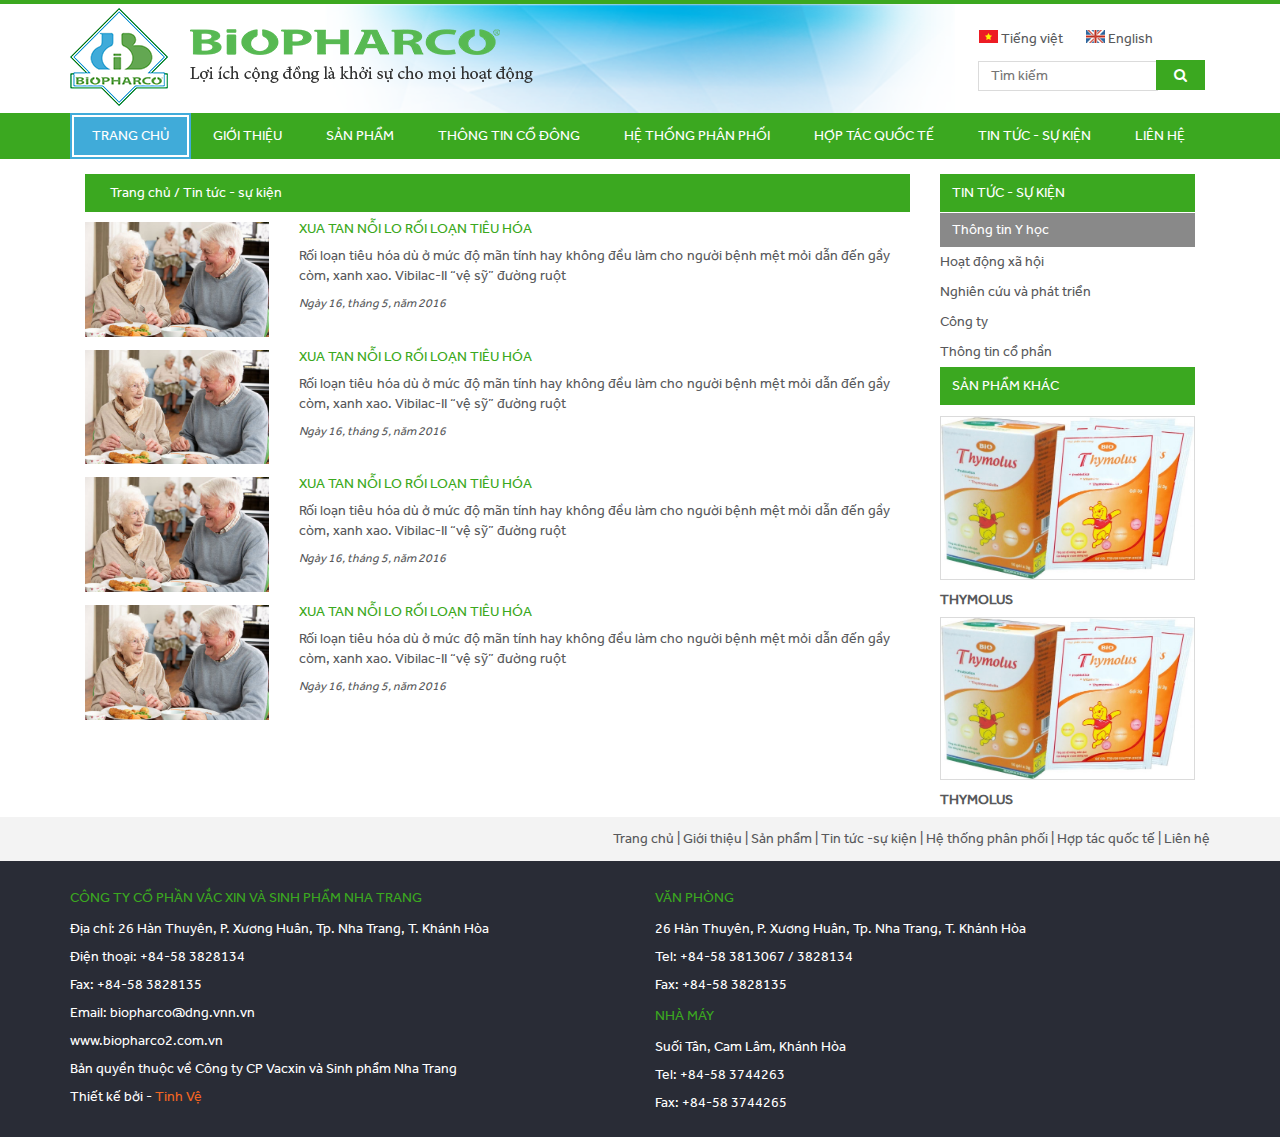
<file: list-news.html>
<!DOCTYPE html>
<html lang="en">

<head>
    <meta charset="UTF-8">
    <meta name="viewport" content="width=device-width, initial-scale=1.0">
    <meta http-equiv="X-UA-Compatible" content="ie=edge">

    <meta name="SKYPE_TOOLBAR" content="SKYPE_TOOLBAR_PARSER_COMPATIBLE" />
    <meta content="telephone=no" name="format-detection" />

    <meta content="Vietnam Web Summit 2016 (VWS2016) là chuỗi sự kiện chuyên sâu dành cho cộng đồng công nghệ chuyên về web được tổ chức thường niên. Năm nay sự kiện nhấn mạnh vào bảo mật." name="description" />
    <meta name="keywords" content="website design, VWS2016, security" />

    <link rel="shortcut icon" href="" type="" />
    <link href="/rss.xml" rel="alternate" type="application/rss+xml" title="RSS 2.0" />

    <meta http-equiv="Content-Type" content="text/html; charset=utf-8" />
    <meta name="DC.title" content="Thiet ke web Da Nang" />
    <meta name="geo.region" content="VN" />
    <meta name="geo.placename" content="Da Nang" />
    <meta name="geo.position" content="16.047334;108.209233" />
    <meta name="ICBM" content="16.047334, 108.209233" />

    <meta name="author" content="tinhve.vn" />
    <meta name='revisit-after' content='1 days' />
    <meta name="reply-to" content="info@tinhve.vn" />
    <meta name="robots" content="all,index,follow" />


    <meta property="og:locale" content="vi_VN" />
    <meta property="og:type" content="article" />
    <meta property="og:title" content="Hội nghị về thiết kế website tại Việt Nam" />
    <meta property="og:description" content="Vietnam Web Summit 2016 (VWS2016) là chuỗi sự kiện chuyên sâu dành cho cộng đồng công nghệ chuyên về web được tổ chức thường niên. Năm nay sự kiện nhấn mạnh vào bảo mật." />
    <meta property="og:url" content="http://tinhve.vn/news/hoi-nghi-ve-thiet-ke-website-tai-viet-nam-302" />
    <meta property="og:image" content="http://tinhve.vn/uploads/post/size43-hoi-nghi-ve-thiet-ke-website-tai-viet-nam-302.jpg" />
    <meta property="og:site_name" content="Tinh Ve Software" />
    <meta property="article:tag" content="Thiết kế web Đà Nẵng, SEO Google chuyên nghiệp" />
    <meta property="fb:app_id" content="966242223397117" />
    <link rel="stylesheet" href="css/font-awesome.min.css" media="screen">
    <link rel="stylesheet" href="css/bootstrap.min.css" media="screen">
    <link rel="stylesheet" href="css/style.css" media="screen">
    <title>Bio</title>
</head>

<body>
    <div class="wrap">
        <!-- Header -->
        <header class="header">
            <div class="container">
                <div class="row">
                    <div class="col-md-9 col-sm-7 col-xs-12 logo">
                        <a href=""><img src="images/logo.png" alt="" /></a>
                    </div>
                    <div class="col-md-3 col-sm-5 col-xs-12 header-right">
                        <div class="row language">
                            <div class="col-md-12">
                                <a href=""><img src="images/vi.png" alt="" /> Tiếng việt</a>
                                <a href=""><img class="mgn_left_20" src="images/en.png" alt="" /> English</a>
                            </div>
                        </div>
                        <div class="row">
                            <div class="col-md-12">
                                <form class="form-search right" action="" method="">
                                    <input type="text" placeholder="Tìm kiếm" required>
                                    <button type="submit" name=""><i class="fa fa-search"></i></button>
                                </form>
                            </div>
                        </div>
                    </div>
                </div>
            </div>
        </header>
        <!-- Nav -->
        <nav class="nav">
            <div class="container">
                <div id='cssmenu'>
                	<ul class="content-nav">
                        <li class="active"><a href="index.html">Trang chủ</a></li>
                        <li><a href="">Giới thiệu</a></li>
                        <li><a href="list-product.html">Sản phẩm</a></li>
                        <li><a href="list-news.html">Thông tin cổ đông</a></li>
                        <li><a href="list-news.html">Hệ thống phân phối</a></li>
                        <li><a href="list-news.html">Hợp tác quốc tế</a></li>
                        <li><a href="list-news.html">Tin tức - sự kiện</a>
                            <ul>
                                <li><a href="detail-news.html">sub 1</a></li>
                                <li><a href="detail-news.html">sub 2</a></li>
                                <li><a href="detail-news.html">sub 3</a></li>
                                <li><a href="detail-news.html">sub 4</a></li>
                            </ul>
                        </li>
                        <li><a href="contact.html">Liên hệ</a></li>
                	</ul>
                </div>
            </div>
        </nav>
        <!-- Body -->
        <div class="content">
            <section class="section-list-news">
                <div class="container">
                    <div class="col-md-9 col-sm-9 col-xs-12">
                        <article class="section-news-left">
                            <div class="breadcrumb-site">
                                <a href="">Trang chủ</a> /
                                <a href="">Tin tức - sự kiện</a>
                            </div>
                            <div class="content-news-left">
                                <!-- item -->
                                <div class="row item-thumbnail">
                                    <div class="col-md-3 col-sm-3 col-xs-12">
                                        <div class="thumbnail-news">
                                            <a href="detail-news.html"><img src="images/page-news1.jpg" alt="" /></a>
                                        </div>
                                    </div>
                                    <div class="col-md-9 col-sm-9 col-xs-12">
                                        <div class="title-news-thumbnail">
                                            <h2><a href="detail-news.html">Xua tan nỗi lo rối loạn tiêu hóa</a></h2>
                                        </div>
                                        <div class="description-news-thumbnail">
                                            <p>Rối loạn tiêu hóa dù ở mức độ mãn tính hay không đều làm cho người bệnh mệt mỏi dẫn đến gầy còm, xanh xao. Vibilac-II “vệ sỹ” đường ruột</p>
                                        </div>
                                        <span class="date-news-thumbnail">Ngày 16, tháng 5, năm 2016</span>
                                    </div>
                                </div>
                                <!-- item -->
                                <div class="row item-thumbnail">
                                    <div class="col-md-3 col-sm-3 col-xs-12">
                                        <div class="thumbnail-news">
                                            <a href="detail-news.html"><img src="images/page-news1.jpg" alt="" /></a>
                                        </div>
                                    </div>
                                    <div class="col-md-9 col-sm-9 col-xs-12">
                                        <div class="title-news-thumbnail">
                                            <h2><a href="detail-news.html">Xua tan nỗi lo rối loạn tiêu hóa</a></h2>
                                        </div>
                                        <div class="description-news-thumbnail">
                                            <p>Rối loạn tiêu hóa dù ở mức độ mãn tính hay không đều làm cho người bệnh mệt mỏi dẫn đến gầy còm, xanh xao. Vibilac-II “vệ sỹ” đường ruột</p>
                                        </div>
                                        <span class="date-news-thumbnail">Ngày 16, tháng 5, năm 2016</span>
                                    </div>
                                </div>
                                <!-- item -->
                                <div class="row item-thumbnail">
                                    <div class="col-md-3 col-sm-3 col-xs-12">
                                        <div class="thumbnail-news">
                                            <a href="detail-news.html"><img src="images/page-news1.jpg" alt="" /></a>
                                        </div>
                                    </div>
                                    <div class="col-md-9 col-sm-9 col-xs-12">
                                        <div class="title-news-thumbnail">
                                            <h2><a href="detail-news.html">Xua tan nỗi lo rối loạn tiêu hóa</a></h2>
                                        </div>
                                        <div class="description-news-thumbnail">
                                            <p>Rối loạn tiêu hóa dù ở mức độ mãn tính hay không đều làm cho người bệnh mệt mỏi dẫn đến gầy còm, xanh xao. Vibilac-II “vệ sỹ” đường ruột</p>
                                        </div>
                                        <span class="date-news-thumbnail">Ngày 16, tháng 5, năm 2016</span>
                                    </div>
                                </div>
                                <!-- item -->
                                <div class="row item-thumbnail">
                                    <div class="col-md-3 col-sm-3 col-xs-12">
                                        <div class="thumbnail-news">
                                            <a href="detail-news.html"><img src="images/page-news1.jpg" alt="" /></a>
                                        </div>
                                    </div>
                                    <div class="col-md-9 col-sm-9 col-xs-12">
                                        <div class="title-news-thumbnail">
                                            <h2><a href="detail-news.html">Xua tan nỗi lo rối loạn tiêu hóa</a></h2>
                                        </div>
                                        <div class="description-news-thumbnail">
                                            <p>Rối loạn tiêu hóa dù ở mức độ mãn tính hay không đều làm cho người bệnh mệt mỏi dẫn đến gầy còm, xanh xao. Vibilac-II “vệ sỹ” đường ruột</p>
                                        </div>
                                        <span class="date-news-thumbnail">Ngày 16, tháng 5, năm 2016</span>
                                    </div>
                                </div>
                            </div>
                        </article>
                    </div>
                    <div class="col-md-3 col-sm-3 col-xs-12">
                        <article class="section-news-right">
                            <div class="list-news-right">
                                <h2>Tin tức - Sự kiện</h2>
                                <ul class="list-news-item">
                                    <li class="active"><a href="">Thông tin Y học</a></li>
                                    <li><a href="">Hoạt động xã hội</a></li>
                                    <li><a href="">Nghiên cứu và phát triển</a></li>
                                    <li><a href="">Công ty</a></li>
                                    <li><a href="">Thông tin cổ phần</a></li>
                                </ul>
                            </div>
                            <div class="list-product-other">
                                <h2>Sản phẩm khác</h2>
                                <ul class="list-item-product">
                                    <li>
                                        <a href=""><img src="images/product-list-1.jpg" alt="" /></a>
                                    </li>
                                    <li>Thymolus</li>
                                    <li>
                                        <a href=""><img src="images/product-list-1.jpg" alt="" /></a>
                                    </li>
                                    <li>Thymolus</li>
                                </ul>
                            </div>
                        </article>
                    </div>
                </div>
            </section>
            <section class="section-nav-bottom hidden-xs">
                <div class="container">
                    <p>
                        <a href="">Trang chủ </a>|
                        <a href="">Giới thiệu </a>|
                        <a href="">Sản phẩm </a>|
                        <a href="">Tin tức -sự kiện </a>|
                        <a href="">Hệ thống phân phối </a>|
                        <a href=""> Hợp tác quốc tế </a>|
                        <a href="">Liên hệ </a>
                    </p>
                </div>
            </section>
        </div>
        <!-- Footer -->
        <footer class="footer">
            <div class="container">
                <div class="row">
                    <div class="col-md-6">
                        <div class="title">
                            <h1>Công ty Cổ phần Vắc xin và Sinh phẩm Nha Trang</h1>
                        </div>
                        <p>Địa chỉ: 26 Hàn Thuyên, P. Xương Huân, Tp. Nha Trang, T. Khánh Hòa</p>
                        <p>Điện thoại: +84-58 3828134</p>
                        <p>Fax: +84-58 3828135</p>
                        <p>Email: biopharco@dng.vnn.vn</p>
                        <p>www.biopharco2.com.vn</p>
                        <p>Bản quyền thuộc về Công ty CP Vacxin và Sinh phẩm Nha Trang</p>
                        <p>Thiết kế bởi - <a class="tinhve-inc" href="http://tinhve.vn/">Tinh Vệ</a></p>
                    </div>
                    <div class="col-md-6">
                        <div class="title">
                            <h1>Văn phòng</h1>
                        </div>
                        <p>26 Hàn Thuyên, P. Xương Huân, Tp. Nha Trang, T. Khánh Hòa</p>
                        <p>Tel: +84-58 3813067 / 3828134</p>
                        <p>Fax: +84-58 3828135</p>
                        <div class="title">
                            <h1>Nhà máy</h1>
                        </div>
                        <p>Suối Tân, Cam Lâm, Khánh Hòa</p>
                        <p>Tel: +84-58 3744263</p>
                        <p>Fax: +84-58 3744265</p>

                    </div>
                </div>
            </div>
        </footer>
    </div>
    <script src="js/jquery-1.11.1.min.js"></script>
    <script src="js/bootstrap.min.js"></script>
    <script src="js/script.js"></script>
</body>

</html>
</file>
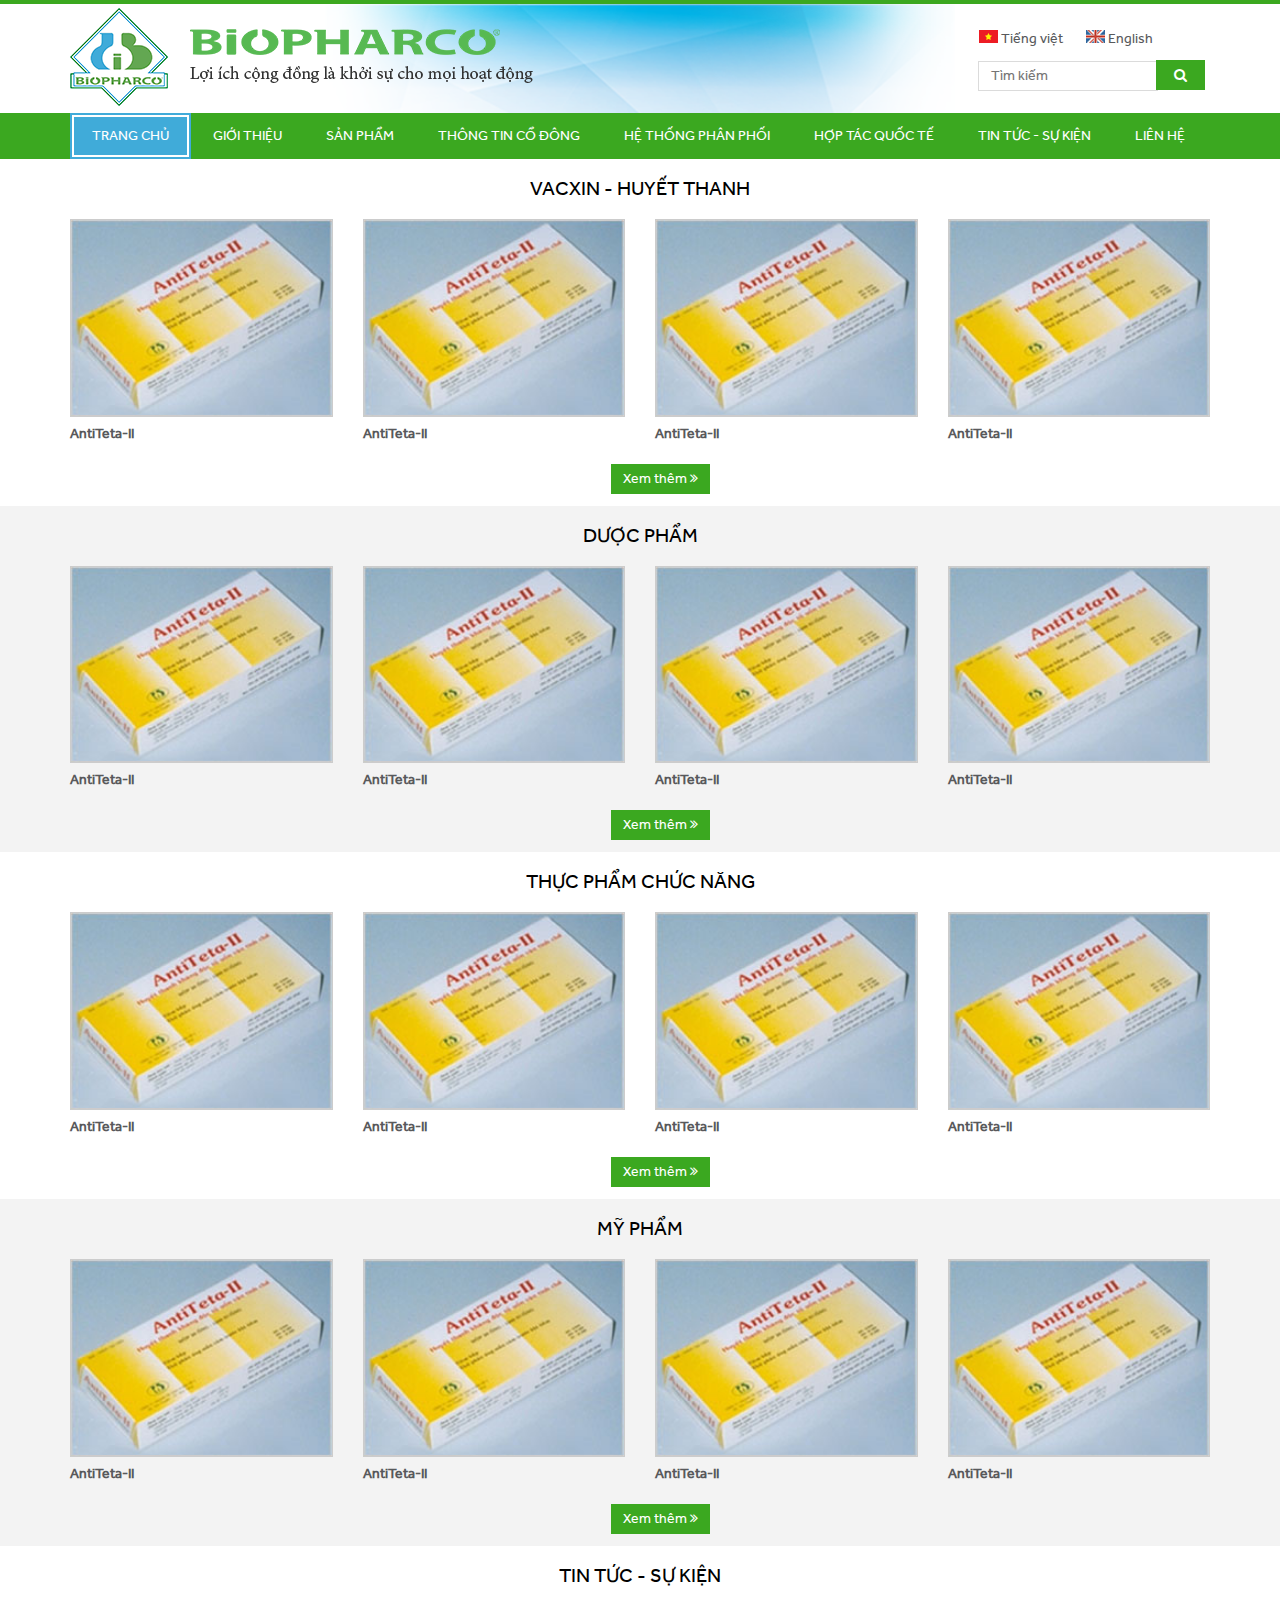
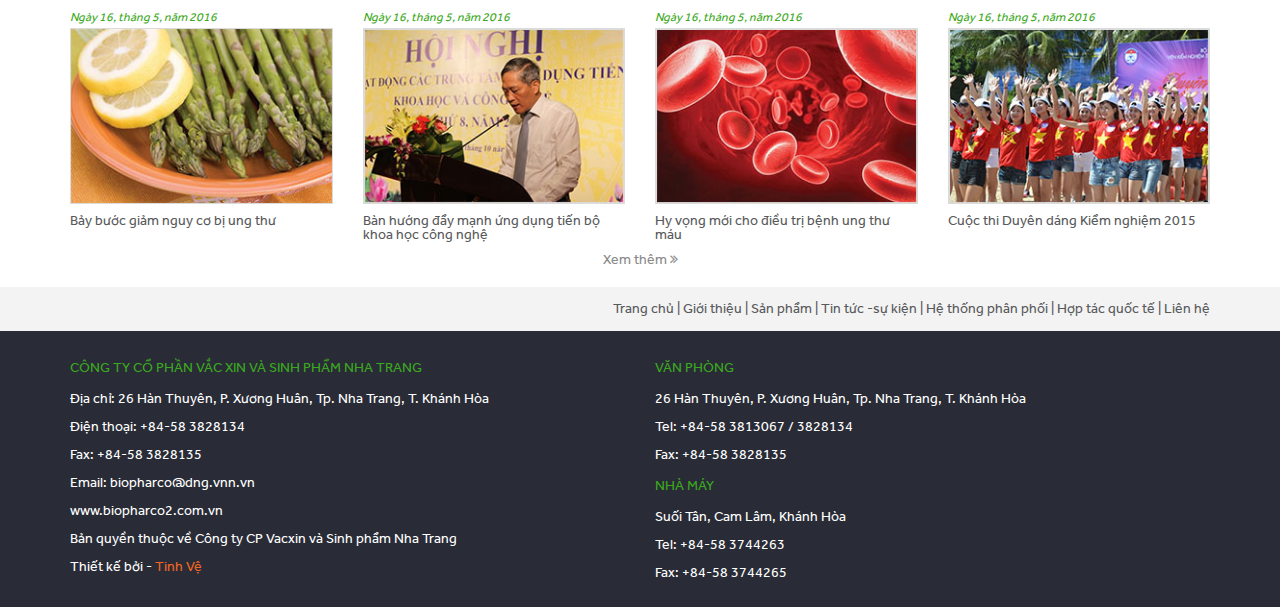
<file: list-product.html>
<!DOCTYPE html>
<html lang="en">

<head>
    <meta charset="UTF-8">
    <meta name="viewport" content="width=device-width, initial-scale=1.0">
    <meta http-equiv="X-UA-Compatible" content="ie=edge">

    <meta name="SKYPE_TOOLBAR" content="SKYPE_TOOLBAR_PARSER_COMPATIBLE" />
    <meta content="telephone=no" name="format-detection" />

    <meta content="Vietnam Web Summit 2016 (VWS2016) là chuỗi sự kiện chuyên sâu dành cho cộng đồng công nghệ chuyên về web được tổ chức thường niên. Năm nay sự kiện nhấn mạnh vào bảo mật." name="description" />
    <meta name="keywords" content="website design, VWS2016, security" />

    <link rel="shortcut icon" href="" type="" />
    <link href="/rss.xml" rel="alternate" type="application/rss+xml" title="RSS 2.0" />

    <meta http-equiv="Content-Type" content="text/html; charset=utf-8" />
    <meta name="DC.title" content="Thiet ke web Da Nang" />
    <meta name="geo.region" content="VN" />
    <meta name="geo.placename" content="Da Nang" />
    <meta name="geo.position" content="16.047334;108.209233" />
    <meta name="ICBM" content="16.047334, 108.209233" />

    <meta name="author" content="tinhve.vn" />
    <meta name='revisit-after' content='1 days' />
    <meta name="reply-to" content="info@tinhve.vn" />
    <meta name="robots" content="all,index,follow" />


    <meta property="og:locale" content="vi_VN" />
    <meta property="og:type" content="article" />
    <meta property="og:title" content="Hội nghị về thiết kế website tại Việt Nam" />
    <meta property="og:description" content="Vietnam Web Summit 2016 (VWS2016) là chuỗi sự kiện chuyên sâu dành cho cộng đồng công nghệ chuyên về web được tổ chức thường niên. Năm nay sự kiện nhấn mạnh vào bảo mật." />
    <meta property="og:url" content="http://tinhve.vn/news/hoi-nghi-ve-thiet-ke-website-tai-viet-nam-302" />
    <meta property="og:image" content="http://tinhve.vn/uploads/post/size43-hoi-nghi-ve-thiet-ke-website-tai-viet-nam-302.jpg" />
    <meta property="og:site_name" content="Tinh Ve Software" />
    <meta property="article:tag" content="Thiết kế web Đà Nẵng, SEO Google chuyên nghiệp" />
    <meta property="fb:app_id" content="966242223397117" />
    <link rel="stylesheet" href="css/font-awesome.min.css" media="screen">
    <link rel="stylesheet" href="css/bootstrap.min.css" media="screen">
    <link rel="stylesheet" href="css/style.css" media="screen">
    <title>Bio</title>
</head>

<body>
    <div class="wrap">
        <!-- Header -->
        <header class="header">
            <div class="container">
                <div class="row">
                    <div class="col-md-9 col-sm-7 col-xs-12 logo">
                        <a href=""><img src="images/logo.png" alt="" /></a>
                    </div>
                    <div class="col-md-3 col-sm-5 col-xs-12 header-right">
                        <div class="row language">
                            <div class="col-md-12">
                                <a href=""><img src="images/vi.png" alt="" /> Tiếng việt</a>
                                <a href=""><img class="mgn_left_20" src="images/en.png" alt="" /> English</a>
                            </div>
                        </div>
                        <div class="row">
                            <div class="col-md-12">
                                <form class="form-search right" action="" method="">
                                    <input type="text" placeholder="Tìm kiếm" required>
                                    <button type="submit" name=""><i class="fa fa-search"></i></button>
                                </form>
                            </div>
                        </div>
                    </div>
                </div>
            </div>
        </header>
        <!-- Nav -->
        <nav class="nav">
            <div class="container">
                <div id='cssmenu'>
                	<ul class="content-nav">
                        <li class="active"><a href="index.html">Trang chủ</a></li>
                        <li><a href="">Giới thiệu</a></li>
                        <li><a href="list-product.html">Sản phẩm</a></li>
                        <li><a href="list-news.html">Thông tin cổ đông</a></li>
                        <li><a href="list-news.html">Hệ thống phân phối</a></li>
                        <li><a href="list-news.html">Hợp tác quốc tế</a></li>
                        <li><a href="list-news.html">Tin tức - sự kiện</a>
                            <ul>
                                <li><a href="detail-news.html">sub 1</a></li>
                                <li><a href="detail-news.html">sub 2</a></li>
                                <li><a href="detail-news.html">sub 3</a></li>
                                <li><a href="detail-news.html">sub 4</a></li>
                            </ul>
                        </li>
                        <li><a href="contact.html">Liên hệ</a></li>
                	</ul>
                </div>
            </div>
        </nav>

        <!-- Body -->
        <div class="content">
            <!-- Product -->
            <section class="section-list-product">
                <div class="item-product">
                    <div class="container">
                        <div class="title-section">
                            <h2>Vacxin - huyết thanh</h2>
                        </div>
                        <div class="row">
                            <div class="col-md-3 col-sm-6 col-xs-12">
                                <a href="detail-product.html"><img src="images/product1.jpg" class="img-responsive" alt="" /></a>
                                <p class="name-product"><a href="detail-product.html">AntiTeta-II</a></p>
                            </div>
                            <div class="col-md-3 col-sm-6 col-xs-12">
                                <a href="detail-product.html"><img src="images/product1.jpg" class="img-responsive" alt="" /></a>
                                <p class="name-product"><a href="detail-product.html">AntiTeta-II</a></p>
                            </div>
                            <div class="col-md-3 col-sm-6 col-xs-12">
                                <a href="detail-product.html"><img src="images/product1.jpg" class="img-responsive" alt="" /></a>
                                <p class="name-product"><a href="detail-product.html">AntiTeta-II</a></p>
                            </div>
                            <div class="col-md-3 col-sm-6 col-xs-12">
                                <a href="detail-product.html"><img src="images/product1.jpg" class="img-responsive" alt="" /></a>
                                <p class="name-product"><a href="detail-product.html">AntiTeta-II</a></p>
                            </div>
                            <div class="col-md-12 more-product">
                                <a href="">Xem thêm <i class="fa fa-angle-double-right"></i></a>
                            </div>
                        </div>
                    </div>
                </div>
                <!-- /Item -->
                <div class="item-product">
                    <div class="container">
                        <div class="title-section">
                            <h2>Dược phẩm</h2>
                        </div>
                        <div class="row">
                            <div class="col-md-3 col-sm-6 col-xs-12">
                                <a href="detail-product.html"><img src="images/product1.jpg" class="img-responsive" alt="" /></a>
                                <p class="name-product"><a href="detail-product.html">AntiTeta-II</a></p>
                            </div>
                            <div class="col-md-3 col-sm-6 col-xs-12">
                                <a href="detail-product.html"><img src="images/product1.jpg" class="img-responsive" alt="" /></a>
                                <p class="name-product"><a href="detail-product.html">AntiTeta-II</a></p>
                            </div>
                            <div class="col-md-3 col-sm-6 col-xs-12">
                                <a href="detail-product.html"><img src="images/product1.jpg" class="img-responsive" alt="" /></a>
                                <p class="name-product"><a href="detail-product.html">AntiTeta-II</a></p>
                            </div>
                            <div class="col-md-3 col-sm-6 col-xs-12">
                                <a href="detail-product.html"><img src="images/product1.jpg" class="img-responsive" alt="" /></a>
                                <p class="name-product"><a href="detail-product.html">AntiTeta-II</a></p>
                            </div>
                            <div class="col-md-12 more-product">
                                <a href="">Xem thêm <i class="fa fa-angle-double-right"></i></a>
                            </div>
                        </div>
                    </div>
                </div>
                <!-- /Item -->
                <div class="item-product">
                    <div class="container">
                        <div class="title-section">
                            <h2>Thực phẩm chức năng</h2>
                        </div>
                        <div class="row">
                            <div class="col-md-3 col-sm-6 col-xs-12">
                                <a href="detail-product.html"><img src="images/product1.jpg" class="img-responsive" alt="" /></a>
                                <p class="name-product"><a href="detail-product.html">AntiTeta-II</a></p>
                            </div>
                            <div class="col-md-3 col-sm-6 col-xs-12">
                                <a href="detail-product.html"><img src="images/product1.jpg" class="img-responsive" alt="" /></a>
                                <p class="name-product"><a href="detail-product.html">AntiTeta-II</a></p>
                            </div>
                            <div class="col-md-3 col-sm-6 col-xs-12">
                                <a href="detail-product.html"><img src="images/product1.jpg" class="img-responsive" alt="" /></a>
                                <p class="name-product"><a href="detail-product.html">AntiTeta-II</a></p>
                            </div>
                            <div class="col-md-3 col-sm-6 col-xs-12">
                                <a href="detail-product.html"><img src="images/product1.jpg" class="img-responsive" alt="" /></a>
                                <p class="name-product"><a href="detail-product.html">AntiTeta-II</a></p>
                            </div>
                            <div class="col-md-12 more-product">
                                <a href="">Xem thêm <i class="fa fa-angle-double-right"></i></a>
                            </div>
                        </div>
                    </div>
                </div>
                <!-- /Item -->
                <div class="item-product">
                    <div class="container">
                        <div class="title-section">
                            <h2>Mỹ phẩm</h2>
                        </div>
                        <div class="row">
                            <div class="col-md-3 col-sm-6 col-xs-12">
                                <a href="detail-product.html"><img src="images/product1.jpg" class="img-responsive" alt="" /></a>
                                <p class="name-product"><a href="detail-product.html">AntiTeta-II</a></p>
                            </div>
                            <div class="col-md-3 col-sm-6 col-xs-12">
                                <a href="detail-product.html"><img src="images/product1.jpg" class="img-responsive" alt="" /></a>
                                <p class="name-product"><a href="detail-product.html">AntiTeta-II</a></p>
                            </div>
                            <div class="col-md-3 col-sm-6 col-xs-12">
                                <a href="detail-product.html"><img src="images/product1.jpg" class="img-responsive" alt="" /></a>
                                <p class="name-product"><a href="detail-product.html">AntiTeta-II</a></p>
                            </div>
                            <div class="col-md-3 col-sm-6 col-xs-12">
                                <a href="detail-product.html"><img src="images/product1.jpg" class="img-responsive" alt="" /></a>
                                <p class="name-product"><a href="detail-product.html">AntiTeta-II</a></p>
                            </div>
                            <div class="col-md-12 more-product">
                                <a href="">Xem thêm <i class="fa fa-angle-double-right"></i></a>
                            </div>
                        </div>
                    </div>
                </div>
                <!-- /Item -->
            </section>
            <section class="section-news">
                <div class="container">
                    <div class="title-section">
                        <h2>Tin tức - sự kiện</h2>
                    </div>
                    <div class="row">
                        <div class="col-md-3 col-sm-6 col-xs-12">
                            <p class="date-news">Ngày 16, tháng 5, năm 2016</p>
                            <a href="#"><img class="img-responsive" src="images/news1.jpg" alt=""></a>
                            <p class="name-news"><a href="">Bảy bước giảm nguy cơ bị ung thư</a></p>
                        </div>
                        <div class="col-md-3 col-sm-6 col-xs-12">
                            <p class="date-news">Ngày 16, tháng 5, năm 2016</p>
                            <a href="#"><img class="img-responsive" src="images/news2.jpg" alt=""></a>
                            <p class="name-news"><a href="">Bàn hướng đẩy mạnh ứng dụng tiến bộ khoa học công nghệ</a></p>
                        </div>
                        <div class="col-md-3 col-sm-6 col-xs-12">
                            <p class="date-news">Ngày 16, tháng 5, năm 2016</p>
                            <a href="#"><img class="img-responsive" src="images/news3.jpg" alt=""></a>
                            <p class="name-news"><a href="">Hy vọng mới cho điều trị bệnh ung thư máu</a></p>
                        </div>
                        <div class="col-md-3 col-sm-6 col-xs-12">
                            <p class="date-news">Ngày 16, tháng 5, năm 2016</p>
                            <a href="#"><img class="img-responsive" src="images/news4.jpg" alt=""></a>
                            <p class="name-news"><a href="">Cuộc thi Duyên dáng Kiểm nghiệm 2015</a></p>
                        </div>
                    </div>
                    <div class="news-more">
                        <p><a href="">Xem thêm <i class="fa fa-angle-double-right"></i></a></p>
                    </div>
                </div>
            </section>
            <section class="section-nav-bottom hidden-xs">
                <div class="container">
                    <p>
                        <a href="">Trang chủ </a>|
                        <a href="">Giới thiệu </a>|
                        <a href="">Sản phẩm </a>|
                        <a href="">Tin tức -sự kiện </a>|
                        <a href="">Hệ thống phân phối </a>|
                        <a href=""> Hợp tác quốc tế </a>|
                        <a href="">Liên hệ </a>
                    </p>
                </div>
            </section>
        </div>
        <!-- Footer -->
        <footer class="footer">
            <div class="container">
                <div class="row">
                    <div class="col-md-6">
                        <div class="title">
                            <h1>Công ty Cổ phần Vắc xin và Sinh phẩm Nha Trang</h1>
                        </div>
                        <p>Địa chỉ: 26 Hàn Thuyên, P. Xương Huân, Tp. Nha Trang, T. Khánh Hòa</p>
                        <p>Điện thoại: +84-58 3828134</p>
                        <p>Fax: +84-58 3828135</p>
                        <p>Email: biopharco@dng.vnn.vn</p>
                        <p>www.biopharco2.com.vn</p>
                        <p>Bản quyền thuộc về Công ty CP Vacxin và Sinh phẩm Nha Trang</p>
                        <p>Thiết kế bởi - <a class="tinhve-inc" href="http://tinhve.vn/">Tinh Vệ</a></p>
                    </div>
                    <div class="col-md-6">
                        <div class="title">
                            <h1>Văn phòng</h1>
                        </div>
                        <p>26 Hàn Thuyên, P. Xương Huân, Tp. Nha Trang, T. Khánh Hòa</p>
                        <p>Tel: +84-58 3813067 / 3828134</p>
                        <p>Fax: +84-58 3828135</p>
                        <div class="title">
                            <h1>Nhà máy</h1>
                        </div>
                        <p>Suối Tân, Cam Lâm, Khánh Hòa</p>
                        <p>Tel: +84-58 3744263</p>
                        <p>Fax: +84-58 3744265</p>

                    </div>
                </div>
            </div>
        </footer>
    </div>
    <script src="js/jquery-1.11.1.min.js"></script>
    <script src="js/bootstrap.min.js"></script>
    <script src="js/script.js"></script>
</body>

</html>
</file>
<file: css/style.css>
html, body, div, span,
a, abbr, address,
del, em, img, small, strong, b, u, i,
dl, dt, dd,
fieldset, form, label, legend,
table,
article, aside, canvas, details, embed,
figure, figcaption, footer, header,
menu, nav, output, ruby, section, summary,
button,
time, mark, audio, video {
  margin: 0;
  padding: 0;
  font: inherit;
  font-size: 100%;
  vertical-align: baseline;
  word-wrap: break-word;
}

html {
  line-height: 1;
}

table {
  border-collapse: collapse;
  border-spacing: 0;
}

caption, th, td {
  text-align: inherit;
  font-weight: inherit;
  vertical-align: middle;
}

q, blockquote {
  quotes: none;
}

a img {
  border: none;
}

article, aside, details, figure, footer, header, menu, nav, section, summary {
  display: block;
}

@font-face {
  font-family: 'iCielEffra';
  src: url("../fonts/iCielEffra-Regular.ttf");
  font-weight: normal;
  font-style: normal;
}

.wrap::after, .wrap .container::after, .content::after, .content .section-slide::after, .content .section-about::after, .content .section-products::after, .content .section-banner::after, .content .section-list-news::after, .content .section-list-product::after, .content .section-contact::after {
  clear: both;
  content: " ";
  display: block;
  visibility: hidden;
  height: 0;
}

body {
  font-family: "iCielEffra", sans-serif;
  color: #58595b;
  font-size: 14px;
}

* {
  -webkit-box-sizing: border-box;
  -moz-box-sizing: border-box;
  -o-box-sizing: border-box;
  box-sizing: border-box;
}

a {
  color: inherit;
  line-height: 0;
  text-decoration: none;
}

a:hover {
  -webkit-transition: all 400ms;
  -moz-transition: all 400ms;
  -o-transition: all 400ms;
  transition: all 400ms;
  text-decoration: none;
  color: #3ba820;
}

a:focus {
  text-decoration: none;
}

h1, h2, h3, h4, h5, h5, h6 {
  font-family: "iCielEffra", sans-serif;
}

img {
  max-width: 100%;
}

li, ol {
  list-style: none;
}

li:focus, ol:focus {
  border-color: #ffffff;
}

button:focus, input:focus, a:focus, .btn:focus {
  outline: none;
}

.wrap {
  width: 100%;
  margin: auto;
}

.wrap .container {
  max-width: 1170px;
  width: 100%;
  margin: auto;
}

.content {
  width: 100%;
  margin: auto;
}

.primary-text {
  color: #3ba820;
}

.title-section {
  text-transform: uppercase;
  text-align: center;
  font-size: 20px !important;
}

.title-section h1 {
  color: #3ba820;
}

.title-section h2 {
  padding: 20px !important;
  color: #000000;
}

.img-responsive {
  width: 100%;
}

.tinhve-inc {
  color: #f26522;
}

.header {
  background: url("../images/bg-header.png") center top no-repeat;
  position: relative;
  border-top: #3ba820 4px solid;
  padding: 4px 0;
}

.header .header-right .form-search input {
  border: 1px solid #dbdbdb;
  width: 180px;
  height: 30px;
  text-indent: 10px;
}

.header .header-right .form-search button {
  position: relative;
  left: -5px;
  height: 30px;
  color: #ffffff;
  border: none;
  background: #3ba820;
  padding: 6px 18px;
}

.header .header-right .language {
  margin: 22px 0 14px 16px;
}

.nav {
  background: #3ba820;
}

.nav .content-nav {
  position: relative;
}

.nav .content-nav > li {
  text-transform: uppercase;
  border: 2px solid transparent !important;
  float: left;
}

.nav .content-nav > li a {
  border: 2px solid transparent !important;
  font-family: 'iCielEffra';
  display: block;
  color: #ffffff;
  padding: 20px;
}

.nav .content-nav > li a:hover {
  border: 2px solid #ffffff !important;
}

.nav .content-nav > li.active {
  border: 2px solid #40abd9 !important;
  background: #40abd9;
}

.nav .content-nav > li.active a {
  border: 2px solid #ffffff !important;
}

.nav .content-nav > li:hover {
  border: 2px solid #40abd9 !important;
  background: #40abd9;
  -webkit-transition: 600ms;
  -moz-transition: 600ms;
  -o-transition: 600ms;
  transition: 600ms;
  color: #000000;
}

#cssmenu,
#cssmenu #menu-button,
#cssmenu ul,
#cssmenu ul li,
#cssmenu ul li a {
  z-index: 1;
  margin: 0;
  padding: 0;
  border: 0;
  list-style: none;
  line-height: 1;
  display: block;
  position: relative;
}

#cssmenu > ul:after,
#cssmenu:after {
  content: ".";
  display: block;
  clear: both;
  visibility: hidden;
  line-height: 0;
  height: 0;
}

#cssmenu #menu-button {
  display: none;
}

#cssmenu {
  background: #3ba820;
}

#cssmenu > ul > li {
  float: left;
}

#cssmenu.align-center > ul {
  font-size: 0;
  text-align: center;
}

#cssmenu.align-center > ul > li {
  display: inline-block;
}

#cssmenu.align-center ul ul {
  text-align: left;
}

#cssmenu.align-right > ul > li {
  float: right;
}

#cssmenu > ul > li > a {
  padding: 12px 18px;
  text-decoration: none;
  color: #ffffff;
  text-transform: uppercase;
}

#cssmenu > ul > li:hover > a {
  color: #ffffff;
}

#cssmenu > ul > li.has-sub > a:after {
  position: absolute;
  top: 22px;
  right: 11px;
  width: 8px;
  height: 2px;
  display: block;
  background: transparent;
  content: '';
}

#cssmenu > ul > li.has-sub > a:before {
  position: absolute;
  top: 19px;
  right: 14px;
  display: block;
  width: 2px;
  height: 8px;
  content: '';
  -webkit-transition: 400ms ease;
  -moz-transition: 400ms ease;
  -o-transition: 400ms ease;
  transition: 400ms ease;
}

#cssmenu > ul > li.has-sub:hover > a:before {
  top: 23px;
  height: 0;
}

#cssmenu ul ul {
  position: absolute;
  left: -9999px;
}

#cssmenu.align-right ul ul {
  text-align: right;
}

#cssmenu ul ul li {
  height: 0;
  -webkit-transition: 400ms ease;
  -moz-transition: 400ms ease;
  -o-transition: 400ms ease;
  transition: 400ms ease;
}

#cssmenu li:hover > ul {
  left: -2px;
  border-top: 4px solid transparent;
}

#cssmenu.align-right li:hover > ul {
  left: -2px;
  right: 0;
}

#cssmenu li:hover > ul > li {
  height: 35px;
}

#cssmenu ul ul ul {
  margin-left: 100%;
  top: 0;
}

#cssmenu.align-right ul ul ul {
  margin-left: 0;
  margin-right: 100%;
}

#cssmenu ul ul li a {
  border-bottom: 2px solid #ffffff;
  padding: 12px 15px;
  width: 170px;
  color: #ffffff;
  background: #3ba820;
  text-transform: none;
}

#cssmenu ul ul li a:hover,
#cssmenu ul ul li:hover > a {
  -webkit-transition: 200ms;
  -moz-transition: 200ms;
  -o-transition: 200ms;
  transition: 200ms;
  color: #40abd9;
  border-top: none !important;
  border-left: 4px solid #40abd9 !important;
  background: #ffffff;
}

#cssmenu ul ul li.has-sub > a:after {
  position: absolute;
  top: 14px;
  right: 11px;
  width: 8px;
  height: 2px;
  display: block;
  background: #ffffff;
  content: '';
}

#cssmenu.align-right ul ul li.has-sub > a:after {
  right: auto;
  left: 11px;
}

#cssmenu ul ul li.has-sub > a:before {
  position: absolute;
  top: 13px;
  right: 14px;
  display: block;
  width: 2px;
  height: 8px;
  background: #ffffff;
  content: '';
  -webkit-transition: 400ms ease;
  -moz-transition: 400ms ease;
  -o-transition: 400ms ease;
  transition: 400ms ease;
}

#cssmenu.align-right ul ul li.has-sub > a:before {
  right: auto;
  left: 14px;
}

#cssmenu ul ul > li.has-sub:hover > a:before {
  top: 17px;
  height: 0;
}

@media all and (max-width: 768px), only screen and (-webkit-min-device-pixel-ratio: 2) and (max-width: 1024px), only screen and (min--moz-device-pixel-ratio: 2) and (max-width: 1024px), only screen and (-o-min-device-pixel-ratio: 2 / 1) and (max-width: 1024px), only screen and (min-device-pixel-ratio: 2) and (max-width: 1024px), only screen and (min-resolution: 192dpi) and (max-width: 1024px), only screen and (min-resolution: 2dppx) and (max-width: 1024px) {
  #cssmenu {
    width: 100%;
  }
  #cssmenu ul {
    width: 100%;
    display: none;
  }
  #cssmenu.align-center > ul {
    text-align: left;
  }
  #cssmenu ul li {
    width: 100%;
  }
  #cssmenu li:hover > ul > li,
  #cssmenu ul ul li {
    height: auto;
  }
  #cssmenu ul li a,
  #cssmenu ul ul li a {
    width: 100%;
    border-bottom: 0;
  }
  #cssmenu ul ul li a {
    padding-left: 25px;
  }
  #cssmenu ul ul ul li a {
    padding-left: 35px;
  }
  #cssmenu ul ul li a {
    color: #ffffff;
    background: none;
  }
  #cssmenu ul ul li.active > a,
  #cssmenu ul ul li:hover > a {
    color: #40abd9;
  }
  #cssmenu ul ul,
  #cssmenu ul ul ul,
  #cssmenu.align-right ul ul {
    position: relative;
    left: 0;
    width: 100%;
    margin: 0;
    text-align: left;
  }
  #cssmenu > ul > li.has-sub > a:after,
  #cssmenu > ul > li.has-sub > a:before,
  #cssmenu ul ul > li.has-sub > a:after,
  #cssmenu ul ul > li.has-sub > a:before {
    display: none;
  }
  #cssmenu #menu-button {
    display: block;
    padding: 17px;
    color: #ffffff;
    cursor: pointer;
    font-size: 12px;
    text-transform: uppercase;
  }
  #cssmenu #menu-button:after {
    position: absolute;
    top: 22px;
    right: 17px;
    display: block;
    height: 10px;
    width: 20px;
    border-top: 2px solid #ffffff;
    border-bottom: 2px solid #ffffff;
    content: '';
  }
  #cssmenu #menu-button:before {
    position: absolute;
    top: 14px;
    right: 17px;
    display: block;
    height: 2px;
    width: 20px;
    background: #ffffff;
    content: '';
  }
  /*#cssmenu #menu-button.menu-opened:after {
    top: 23px;
    border: 0;
    height: 2px;
    width: 15px;
    background: #ffffff;
    -webkit-transform: rotate(45deg);
    -moz-transform: rotate(45deg);
    -ms-transform: rotate(45deg);
    -o-transform: rotate(45deg);
    transform: rotate(45deg);
  }
  #cssmenu #menu-button.menu-opened:before {
    top: 23px;
    background: #ffffff;
    width: 15px;
    -webkit-transform: rotate(-45deg);
    -moz-transform: rotate(-45deg);
    -ms-transform: rotate(-45deg);
    -o-transform: rotate(-45deg);
    transform: rotate(-45deg);
  }*/
  #cssmenu .submenu-button {
    position: absolute;
    z-index: 99;
    right: 0;
    top: -2px;
    display: block;
    border-left: 1px solid #dbdbdb;
    height: 46px;
    width: 46px;
    cursor: pointer;
  }
  #cssmenu .submenu-button.submenu-opened {
    background: #3ba820;
  }
  #cssmenu ul ul .submenu-button {
    height: 34px;
    width: 34px;
  }
  #cssmenu .submenu-button:after {
    position: absolute;
    top: 22px;
    right: 19px;
    width: 8px;
    height: 2px;
    display: block;
    background: #ffffff;
    content: '';
  }
  #cssmenu ul ul .submenu-button:after {
    top: 15px;
    right: 13px;
  }
  #cssmenu .submenu-button.submenu-opened:after {
    background: #ffffff;
  }
  #cssmenu .submenu-button:before {
    position: absolute;
    top: 19px;
    right: 22px;
    display: block;
    width: 2px;
    height: 8px;
    background: #ffffff;
    content: '';
  }
  #cssmenu ul ul .submenu-button:before {
    top: 12px;
    right: 16px;
  }
  #cssmenu .submenu-button.submenu-opened:before {
    display: none;
  }
}

.footer {
  background: #292c36;
  padding: 20px 0;
  color: #ffffff;
}

.footer h1, .footer h2, .footer h3, .footer h4, .footer h5, .footer h6, .footer p, .footer ol, .footer ul, .footer li {
  margin: 0;
  padding: 0;
  font: inherit;
  font-size: 100%;
  vertical-align: baseline;
  word-wrap: break-word;
}

.footer ol, .footer ul {
  list-style: none;
}

.footer .title {
  padding: 10px 0;
  text-transform: uppercase;
  color: #3ba820;
}

.footer p {
  line-height: 28px;
}

.is_active {
  display: block;
}

.is_hidden {
  display: none;
}

.is_mobile {
  display: none;
}

.dis_table {
  display: table;
  width: 100%;
  height: 100%;
}

.dis_row {
  display: table-row;
}

.dis_cell {
  display: table-cell;
  vertical-align: middle;
}

.pd_right_0 {
  padding-right: 0;
}

.pd_left_0 {
  padding-left: 0;
}

.mgr_top_bottom_10 {
  margin: 10px 0;
}

.mgn_left_20 {
  margin-left: 20px;
}

.mgn_right_10 {
  margin-right: 10px;
}

.pd_left_15 {
  padding-left: 15px;
}

.pd_left_30 {
  padding-left: 30px;
}

.mgn_right_15 {
  margin-right: 15px;
}

.mgn_right_20 {
  margin-right: 20px;
}

.mgn_right_30 {
  margin-right: 30px;
}

.mgn_right_35 {
  margin-right: 35px;
}

.mgn_right_40 {
  margin-right: 40px;
}

.mgn_right_50 {
  margin-right: 50px;
}

.align_left {
  text-align: left;
}

.align_right {
  text-align: right;
}

.align_center {
  text-align: center;
}

.right {
  float: right !important;
}

.left {
  float: left;
}

.content .section-slide img {
  max-height: 440px;
  width: 100%;
}

.content .section-slide .img-banner {
  border-left: 4px solid #40abd9;
  border-right: 4px solid #40abd9;
}

.content .section-slide .control-slide span {
  position: absolute;
  top: 45%;
}

.content .section-slide .control-slide span.fa {
  padding: 5px 15px;
  background: #dbdbdb;
}

.content .section-slide .control-slide .right span {
  position: absolute;
  right: 0;
}

.content .section-about {
  padding: 20px 0;
  background: #f3f3f3;
}

.content .section-about h1, .content .section-about h2, .content .section-about h3, .content .section-about h4, .content .section-about h5, .content .section-about h6, .content .section-about p, .content .section-about ol, .content .section-about ul, .content .section-about li {
  margin: 0;
  padding: 0;
  font: inherit;
  font-size: 100%;
  vertical-align: baseline;
  word-wrap: break-word;
}

.content .section-about ol, .content .section-about ul {
  list-style: none;
}

.content .section-about h1 {
  font-size: 20px;
  color: #3ba820;
  text-align: center;
  font-weight: bold;
  text-shadow: 0 2px 1px #939393;
}

.content .section-about p {
  text-align: justify;
  line-height: 28px;
}

.content .section-products h1, .content .section-products h2, .content .section-products h3, .content .section-products h4, .content .section-products h5, .content .section-products h6, .content .section-products p, .content .section-products ol, .content .section-products ul, .content .section-products li {
  margin: 0;
  padding: 0;
  font: inherit;
  font-size: 100%;
  vertical-align: baseline;
  word-wrap: break-word;
}

.content .section-products ol, .content .section-products ul {
  list-style: none;
}

.content .section-products .category-pr-h2 {
  border-bottom: 1px solid #ffffff;
  color: #ffffff;
  padding: 10px 8px;
  background: #3ba820;
  text-transform: uppercase;
}
.content .section-products #not-active{
    padding: 10px 8px!important;
    background: #3ba820!important;
    border: none;
}
.content .section-products #not-active h2{
    border: none;
    padding: 0;
}
.content .section-products .list-pr li {
  cursor: pointer;
  padding: 10px 0;
  color: #000000;
}

.content .section-products .list-pr li.active {
  padding: 10px 8px;
  background: #898989;
  color: #ffffff;
}

.content .section-products .list-pr li:hover {
  -webkit-transition: 400ms;
  -moz-transition: 400ms;
  -o-transition: 400ms;
  transition: 400ms;
  padding: 10px 8px;
  background: #898989;
  color: #ffffff;
}

.content .section-products .list-product img {
  border: 1px solid #dbdbdb;
}

.content .section-banner {
  margin: 10px 0;
  background: #f3f3f3;
}

.content .section-banner img {
  width: 50%;
  float: left;
}

.content .section-news h1, .content .section-news h2, .content .section-news h3, .content .section-news h4, .content .section-news h5, .content .section-news h6, .content .section-news p, .content .section-news ol, .content .section-news ul, .content .section-news li {
  margin: 0;
  padding: 0;
  font: inherit;
  font-size: 100%;
  vertical-align: baseline;
  word-wrap: break-word;
}

.content .section-news ol, .content .section-news ul {
  list-style: none;
}

.content .section-news img {
  border: 1px solid #dbdbdb;
}

.content .section-news .date-news {
  font-style: italic;
  color: #3ba820;
  font-size: 12px;
  padding: 5px 0;
}

.content .section-news .name-news {
  font-size: 14px;
  padding: 10px 0;
}

.content .section-news .news-more {
  padding-bottom: 20px;
  color: #898989;
  text-align: center;
}

.content .section-nav-bottom {
  background: #f3f3f3;
  padding: 15px 0;
}

.content .section-nav-bottom h1, .content .section-nav-bottom h2, .content .section-nav-bottom h3, .content .section-nav-bottom h4, .content .section-nav-bottom h5, .content .section-nav-bottom h6, .content .section-nav-bottom p, .content .section-nav-bottom ol, .content .section-nav-bottom ul, .content .section-nav-bottom li {
  margin: 0;
  padding: 0;
  font: inherit;
  font-size: 100%;
  vertical-align: baseline;
  word-wrap: break-word;
}

.content .section-nav-bottom ol, .content .section-nav-bottom ul {
  list-style: none;
}

.content .section-nav-bottom p {
  text-align: right;
}

.content .section-list-news h1,
.content .section-list-news h2,
.content .section-list-news h3,
.content .section-list-news h4,
.content .section-list-news h5,
.content .section-list-news h6,
.content .section-list-news li,
.content .section-list-news ol,
.content .section-list-news p,
.content .section-list-news ul {
  margin: 0;
  padding: 0;
  font: inherit;
  font-size: 100%;
  vertical-align: baseline;
  word-wrap: break-word;
}

.content .section-list-news .brd_b {
  border-bottom: 1px solid #dbdbdb;
}

.content .section-list-news .section-news-left {
  padding-top: 15px;
}

.content .section-list-news .section-news-left .breadcrumb-site {
  padding: 12px 0 12px 25px;
  background: #3ba820;
  color: #ffffff;
}

.content .section-list-news .section-news-left .breadcrumb-site a:hover {
  color: #ffffff;
  text-decoration: underline;
}

.content .section-list-news .section-news-left .content-news-left .item-thumbnail {
  padding-top: 10px;
}

.content .section-list-news .section-news-left .content-news-left .title-news-thumbnail {
  color: #3ba820;
  text-transform: uppercase;
}

.content .section-list-news .section-news-left .content-news-left .description-news-thumbnail {
  text-align: justify;
  padding: 10px 20px 10px 0;
  line-height: 20px;
}

.content .section-list-news .section-news-left .content-news-left .date-news-thumbnail {
  font-style: italic;
  font-size: 12px;
}

.content .section-list-news .section-news-left .content-detail-product {
  padding-top: 15px;
}

.content .section-list-news .section-news-left .content-detail-product .no-pd-left {
  padding-left: 0;
}

.content .section-list-news .section-news-left .content-detail-product .avatar-product {
  border: 1px solid #dbdbdb;
}

.content .section-list-news .section-news-left .content-detail-product .title-detail {
  text-transform: uppercase;
  color: #3ba820;
}

.content .section-list-news .section-news-left .content-detail-product .title-detail h2 {
  padding: 10px 0;
  font-weight: bold;
  text-align: left;
}

.content .section-list-news .section-news-left .content-detail-product .title-detail h1 {
  font-size: 16px;
  text-align: left;
}

.content .section-list-news .section-news-left .content-detail-product .description-detail {
  text-align: center;
}

.content .section-list-news .section-news-left .content-detail-product .description-detail h6 {
  line-height: 20px;
  color: #898989;
  display: block;
  text-align: left;
}

.content .section-list-news .section-news-left .content-detail-product .description-detail img {
  margin: 10px 0;
}

.content .section-list-news .section-news-left .content-detail-product .description-detail h4 {
  color: #000000;
  padding: 10px 0;
  text-align: left;
  font-weight: bold;
  text-transform: uppercase;
}

.content .section-list-news .section-news-left .content-detail-product .description-detail p {
  text-align: justify;
  line-height: 24px;
}

.content .section-list-news .section-news-left .content-detail-product .description-detail .date-news {
  font-style: italic;
  font-size: 12px;
}

.content .section-list-news .section-news-right {
  padding-top: 15px;
}

.content .section-list-news .section-news-right .list-news-right h2 {
  text-transform: uppercase;
  padding: 12px;
  background: #3ba820;
  color: #ffffff;
  border-bottom: 1px solid #ffffff;
}

.content .section-list-news .section-news-right .list-news-right .list-news-item li a {
  display: block;
  padding: 15px 0;
}

.content .section-list-news .section-news-right .list-news-right .list-news-item li a:hover {
  color: #ffffff;
  background: #898989;
  padding: 15px 12px;
}

.content .section-list-news .section-news-right .list-news-right .list-news-item li.active {
  padding: 2px 12px;
  color: #ffffff;
  background: #898989;
}

.content .section-list-news .section-news-right .list-news-other h2 {
  text-transform: uppercase;
  padding: 12px;
  background: #3ba820;
  color: #ffffff;
  border-bottom: 1px solid #ffffff;
}

.content .section-list-news .section-news-right .list-news-other .list-other-item {
  color: #3ba820;
}

.content .section-list-news .section-news-right .list-news-other .list-other-item li {
  text-align: justify;
}

.content .section-list-news .section-news-right .list-news-other .list-other-item li a {
  display: block;
  line-height: 24px;
  padding: 5px 0;
}

.content .section-list-news .section-news-right .list-news-other .list-other-item li a .fa {
  padding-right: 5px;
}

.content .section-list-news .section-news-right .list-product-other h2 {
  text-transform: uppercase;
  padding: 12px;
  background: #3ba820;
  color: #ffffff;
  border-bottom: 1px solid #ffffff;
}

.content .section-list-news .section-news-right .list-product-other .list-item-product li {
  margin: 10px 0;
  text-transform: uppercase;
  font-weight: bold;
}

.content .section-list-news .section-news-right .list-product-other .list-item-product li img {
  border: 1px solid #dbdbdb;
}

.content .section-list-product h1,
.content .section-list-product h2,
.content .section-list-product h3,
.content .section-list-product h4,
.content .section-list-product h5,
.content .section-list-product h6,
.content .section-list-product li,
.content .section-list-product ol,
.content .section-list-product p,
.content .section-list-product ul {
  margin: 0;
  padding: 0;
  font: inherit;
  font-size: 100%;
  vertical-align: item-productbaseline;
  word-wrap: break-word;
}

.content .section-list-product .item-product img {
  border: 1px solid #cccccc;
}

.content .section-list-product .item-product .name-product {
  font-weight: bold;
  padding: 10px 0;
}

.content .section-list-product .item-product .more-product {
  text-align: center;
  margin: 20px;
}

.content .section-list-product .item-product .more-product a {
  background: #3ba820;
  padding: 8px 12px;
  color: #ffffff;
}

.content .section-list-product .item-product:nth-child(even) {
  background: #f3f3f3;
}

.content .section-contact h1,
.content .section-contact h2,
.content .section-contact h3,
.content .section-contact h4,
.content .section-contact h5,
.content .section-contact h6,
.content .section-contact li,
.content .section-contact ol,
.content .section-contact p,
.content .section-contact ul {
  margin: 0;
  padding: 0;
  font: inherit;
  font-size: 100%;
  vertical-align: item-productbaseline;
  word-wrap: break-word;
}

.content .section-contact .map {
  padding: 10px 0;
}

.content .section-contact .title-section h2 {
  text-transform: uppercase;
  color: #f26522;
}

.content .section-contact .logo-contact {
  text-align: center;
  color: #3ba820;
}

.content .section-contact .logo-contact h2 {
  padding: 8px 0;
  text-transform: uppercase;
}

.content .section-contact .detail-contact {
  text-transform: uppercase;
}

.content .section-contact .detail-contact h2 {
  color: #3ba820;
  padding: 10px 0;
}

.content .section-contact .detail-contact p {
  line-height: 20px;
}

.content .section-contact .form-contact input {
  padding: 8px 0;
  max-width: 470px;
  width: 100%;
  text-indent: 10px;
  border: 1px solid #dbdbdb;
  border-radius: 5px;
  margin: 5px 0;
}

.content .section-contact .form-contact textarea {
  max-width: 470px;
  width: 100%;
  height: 150px;
  text-indent: 10px;
  border: 1px solid #dbdbdb;
  border-radius: 5px;
  margin: 5px 0;
}

.content .section-contact .form-contact button {
  margin: 10px 0;
  padding: 10px 30px;
  background: #3ba820;
  color: #ffffff;
  border: none;
}

@media (max-width: 768px) {
  .header {
    background: #ffffff;
  }
  .header .header-right {
    width: 100%;
    text-align: center;
  }
  .header .header-right .form-search {
    text-align: center;
    width: 100%;
    margin: 10px 0;
  }
  .header .header-right .form-search input {
    width: 80%;
  }
  .header .header-right .language {
    margin: 10px auto;
  }
  .content .section-banner img {
    width: 100%;
  }
}

@media (min-width: 768px) and (max-width: 991px) {
  .header .header-right .language {
    text-align: right;
  }
}
</file>
